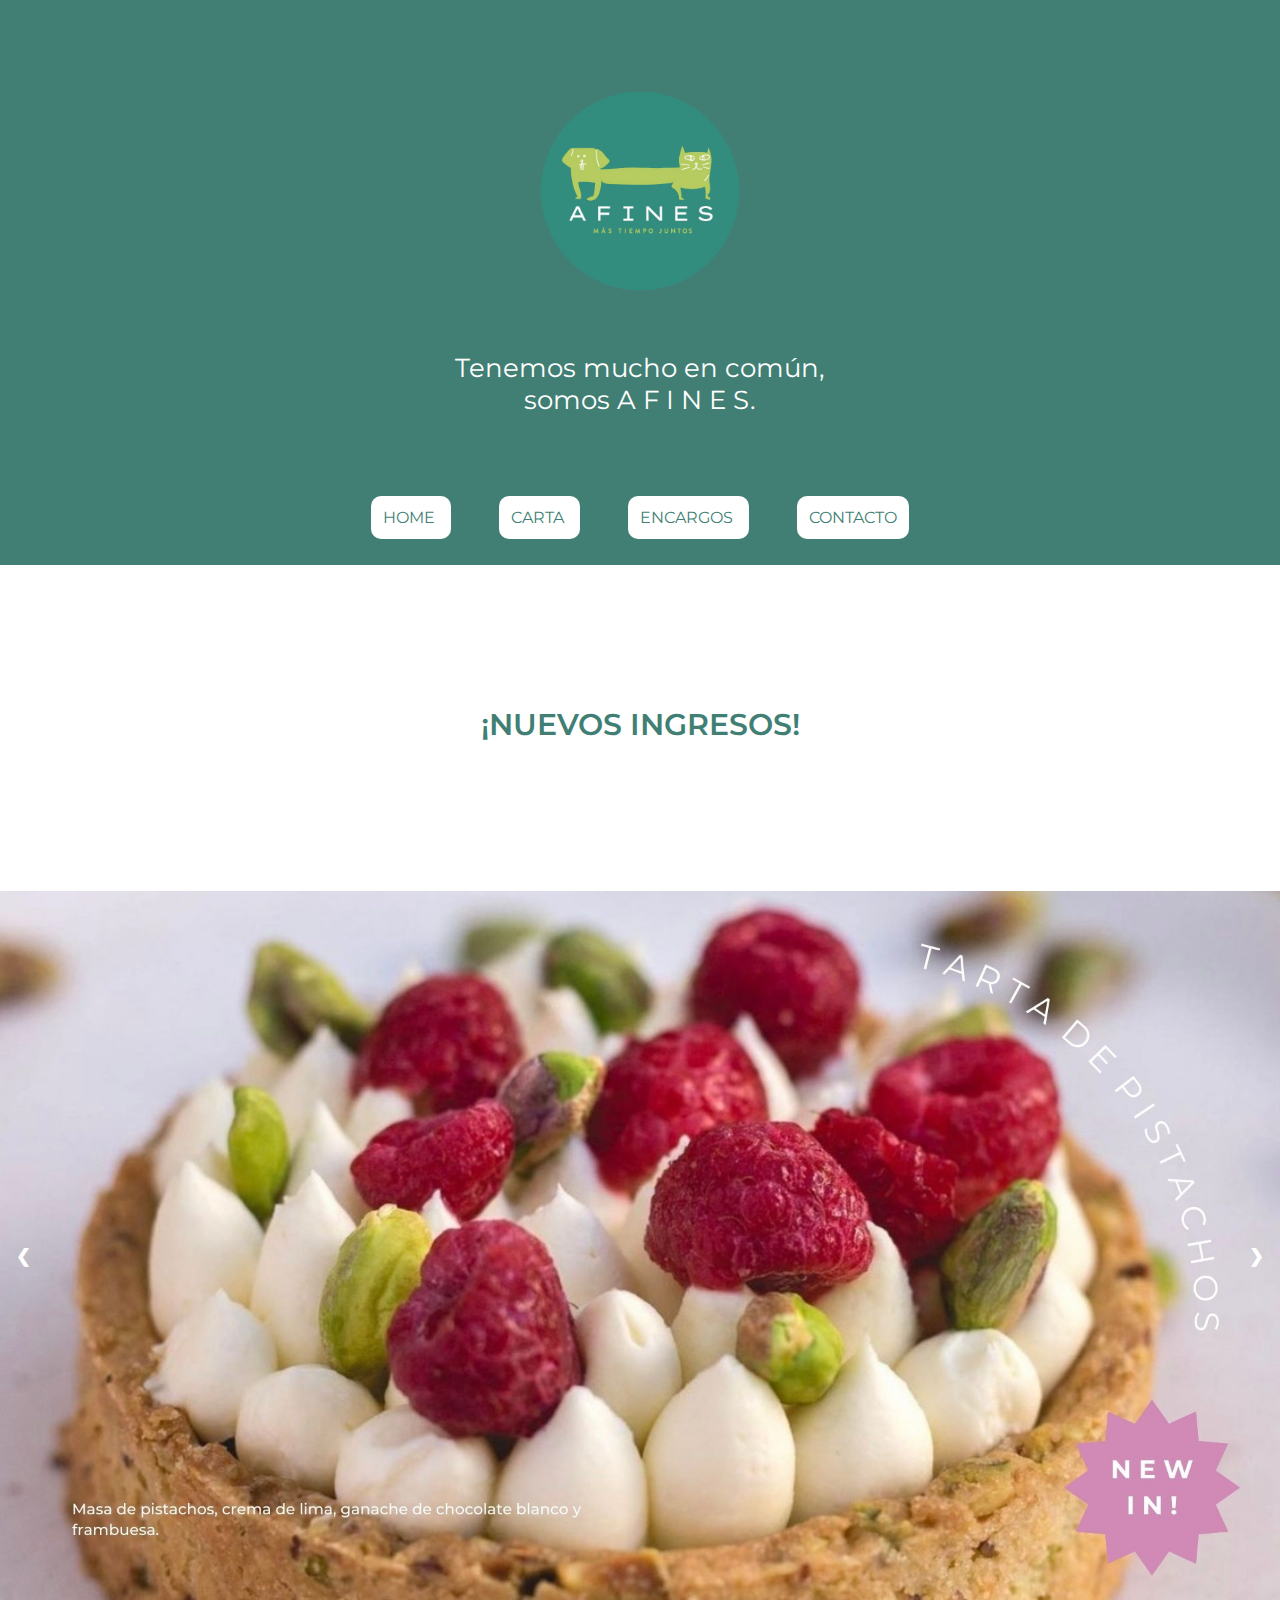
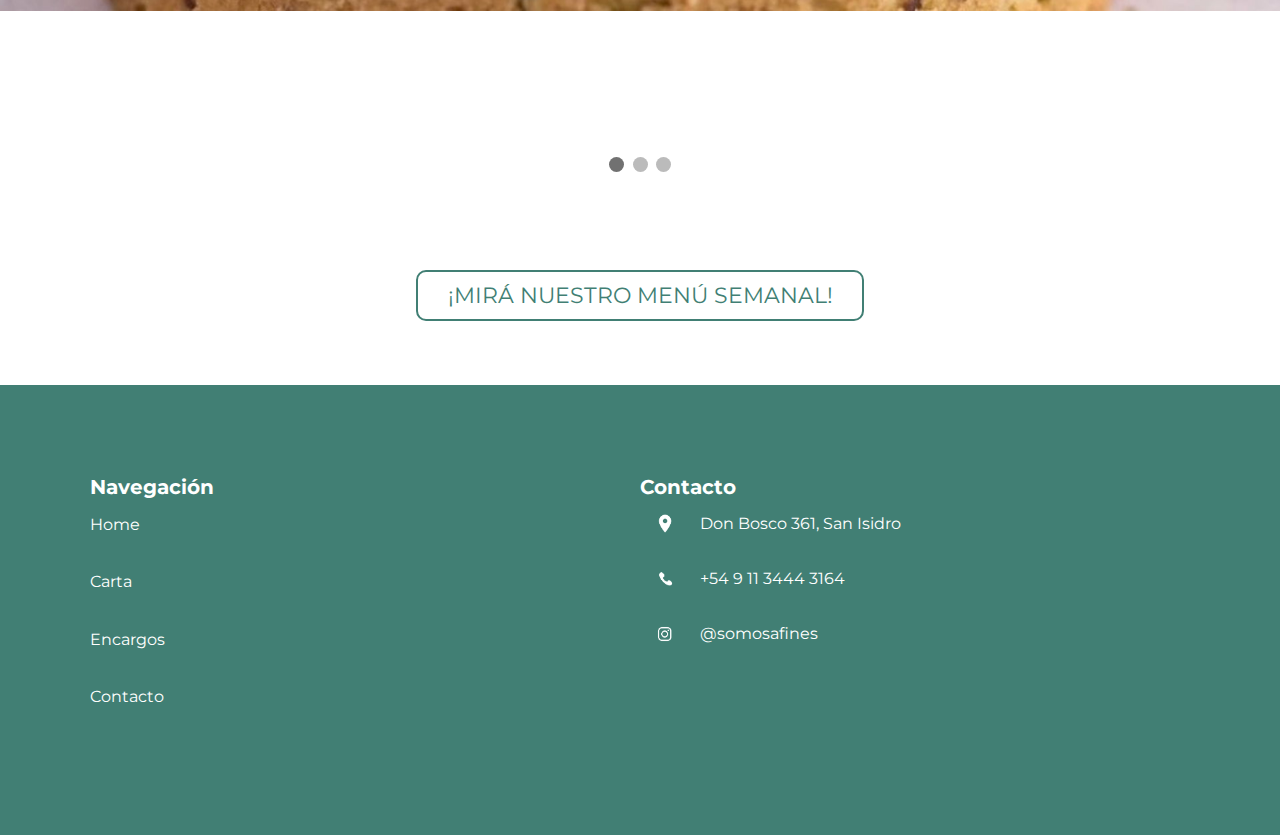
<file: index.html>
<!doctype html>
<html>


<head>
	<meta charset="utf-8">
	<title>AFINES HOME</title>
	<link rel="stylesheet" href="AFINES ESTILOS.css">
	<link rel="preconnect" href="https://fonts.gstatic.com">
	<link href="https://fonts.googleapis.com/css2?family=Montserrat&display=swap" rel="stylesheet">
</head>



<body>
	
	<header>
		<nav>
			<div class="fotologo"> 
				<p href="index.html"> <img src=".\Images\Afines Logotipo.png" alt="Afines Logotipo" style="width:300px; height:300px margin-bottom:10px">
				</p>
				<div id="mySidebar" class="sidebar">
  <a href="javascript:void(0)" class="closebtn" onclick="closeNav()">×</a>
  <a href="index.html">HOME</a>
  <a href="AFINES MENU 2.html">CARTA</a>
  <a href="AFINES ENCARGOS.html">ENCARGOS</a>
  <a href="AFINES CONTACTO.html">CONTACTO</a>
</div>
				<h0> Tenemos mucho en común,</h0>
				<div>	<h0> somos A F I N E S.</h0></div>
<div id="main">
  <button class="openbtn" onclick="openNav()">☰ </button>  
  <h2>Collapsed Sidebar</h2>
</div>


			
   			<div class="MenuSuperior">
				<a href="index.html"> HOME </a>
      			<a href="AFINES MENU 2.html"> CARTA </a>
 				<a href="AFINES ENCARGOS.html"> ENCARGOS </a>
      			<a href="AFINES CONTACTO.html"> CONTACTO </a>
				<div id="mySidebar" class="sidebar">
			</div>
    		</div>
		</nav>
	</header>

	<section>

		<h1> ¡NUEVOS INGRESOS! </h1>

		
	<div class="slideshow-container">

		<div class="mySlides fade">
  			
				<img src=".\Images\1.jpg" style="width:100%">
		</div>

		<div class="mySlides fade">
  			
  				<img src=".\Images\2.jpg" alt="Banana Toast" style="width:100%">
		</div>

		<div class="mySlides fade">
  		
 	 			<img src=".\Images\3.jpg" alt="Croque Madame" style="width:100%">
		</div>

		<a class="prev" onclick="plusSlides(-1)">❮</a>
		<a class="next" onclick="plusSlides(1)">❯</a>

		</div>
		<br>

		<div style="text-align:center">
  			<span class="dot" onclick="currentSlide(1)"></span> 
  			<span class="dot" onclick="currentSlide(2)"></span> 
  			<span class="dot" onclick="currentSlide(3)"></span> 
		</div>
	
		<div class="caja-menusemanal">
		<a href="AFINES MENU 2.html">¡MIRÁ NUESTRO MENÚ SEMANAL!</a>
			</div>
	</div>
		
	</section> 
	

<footer>
  <div class="footer-column">
    <h7>Navegación</h7>
    <ul>
      <li><a href="index.html">Home</a></li>
      <li><a href="AFINES MENU 2.html">Carta</a></li>
      <li><a href="AFINES ENCARGOS.html">Encargos</a></li>
      <li><a href="AFINES CONTACTO.html">Contacto</a></li>
    </ul>
  </div>
  <div class="footer-column">
    <h7>Contacto</h7>
    <div class="contact-info">
      <div class="contact-item">
        <img src=".\Images\Location Logotipo Transparente.png" alt="Ubicación">
        <p>Don Bosco 361, San Isidro</p>
      </div>
      <div class="contact-item">
        <img src=".\Images\Telefono Logotipo Transparente.png" alt="Teléfono">
        <p>+54 9 11 3444 3164</p>
      </div>
      <div class="contact-item">
		  <a href="https://www.instagram.com/somosafines">
        <img src=".\Images\Instagram Logotipo Transparente.png" alt="Instagram">
		  </a>
		  <a href="https://www.instagram.com/somosafines">
        <p>@somosafines</p>
		  </a>
      </div>
    </div>
  </div>

</footer>

	<script>
		
		let slideIndex = 1;
		showSlides(slideIndex);

		function plusSlides(n) {
  		showSlides(slideIndex += n);
		}

		function currentSlide(n) {
  		showSlides(slideIndex = n);
		}

		function showSlides(n) {
	  let i;
	  let slides = document.getElementsByClassName("mySlides");
	  let dots = document.getElementsByClassName("dot");
	  if (n > slides.length) {slideIndex = 1}    
	  if (n < 1) {slideIndex = slides.length}
	  for (i = 0; i < slides.length; i++) {
		slides[i].style.display = "none";  
	  }
	  for (i = 0; i < dots.length; i++) {
		dots[i].className = dots[i].className.replace(" active", "");
	  }
	  slides[slideIndex-1].style.display = "block";  
	  dots[slideIndex-1].className += " active";
		}
	

function openNav() {
  document.getElementById("mySidebar").style.width = "250px";
  document.getElementById("main").style.marginLeft = "250px";
}

function closeNav() {
  document.getElementById("mySidebar").style.width = "0";
  document.getElementById("main").style.marginLeft= "0";
}
		
	</script>
	

</body>
</html>
</file>
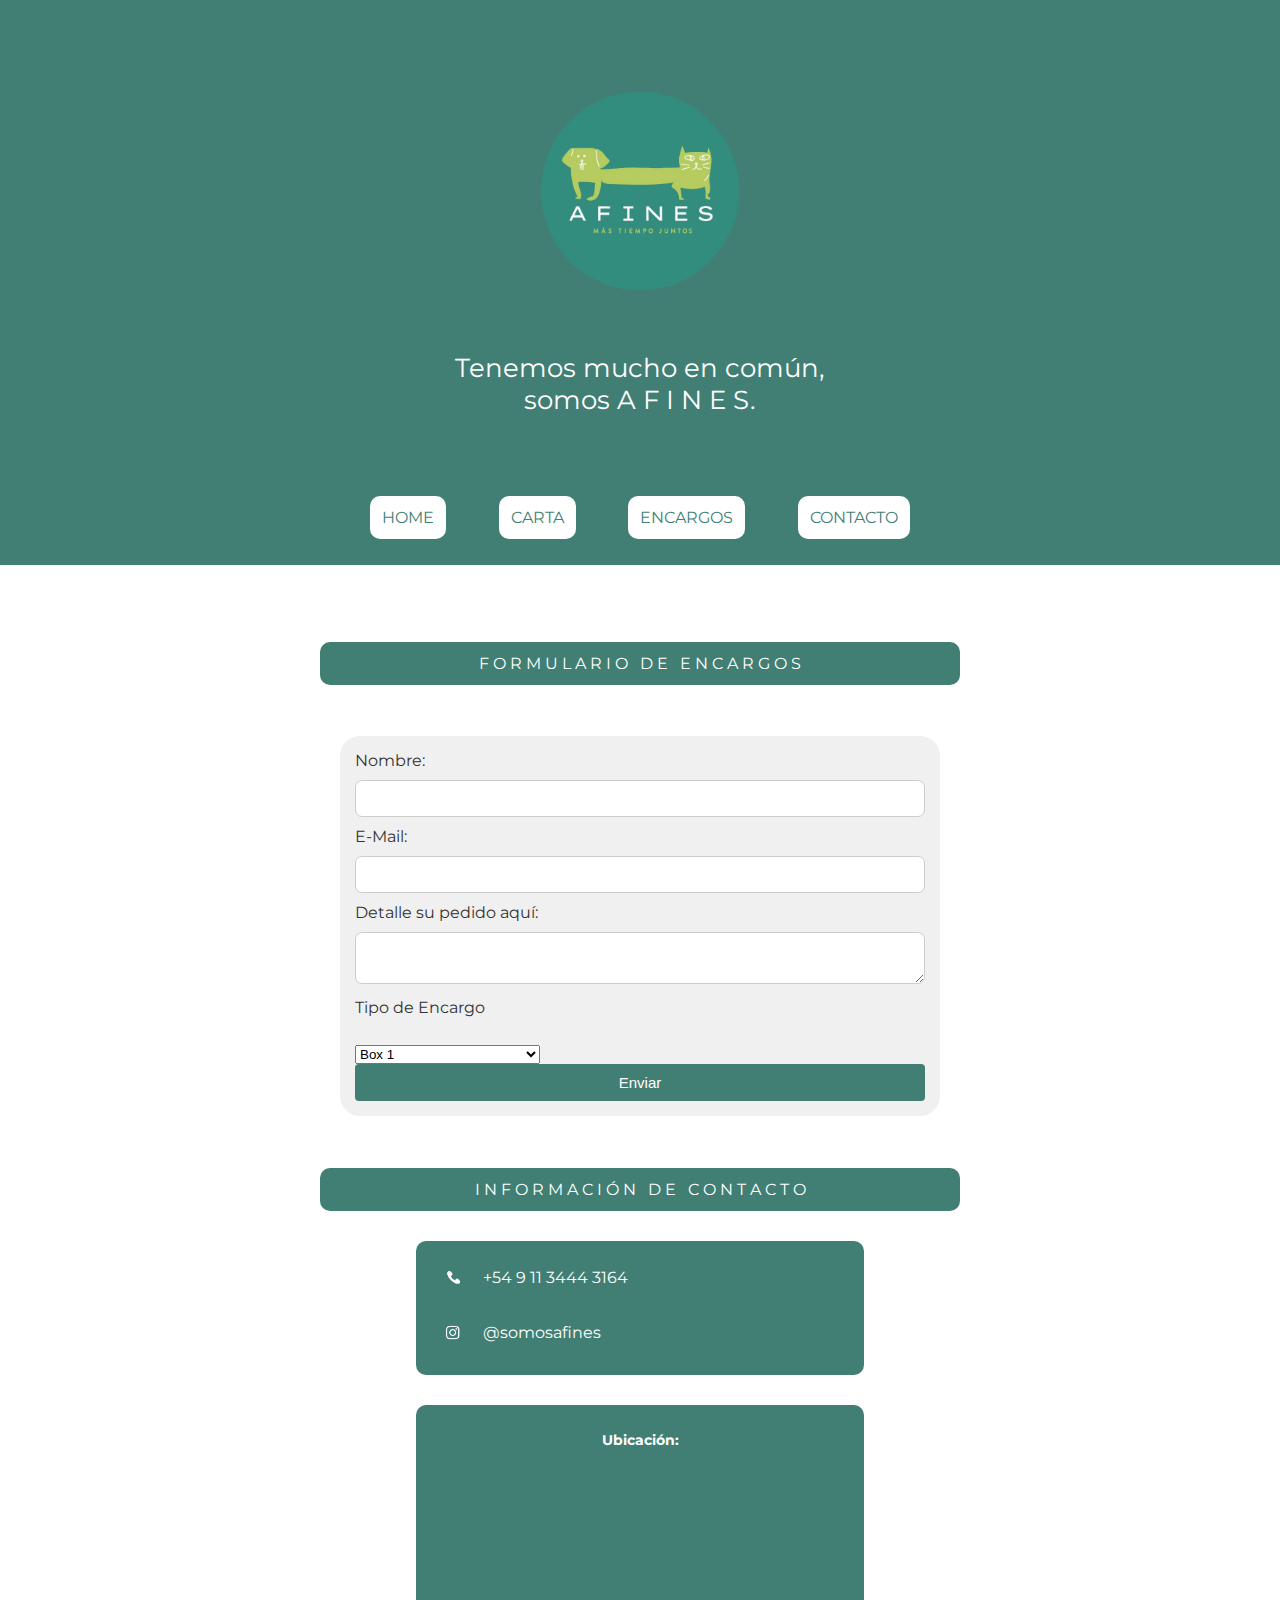
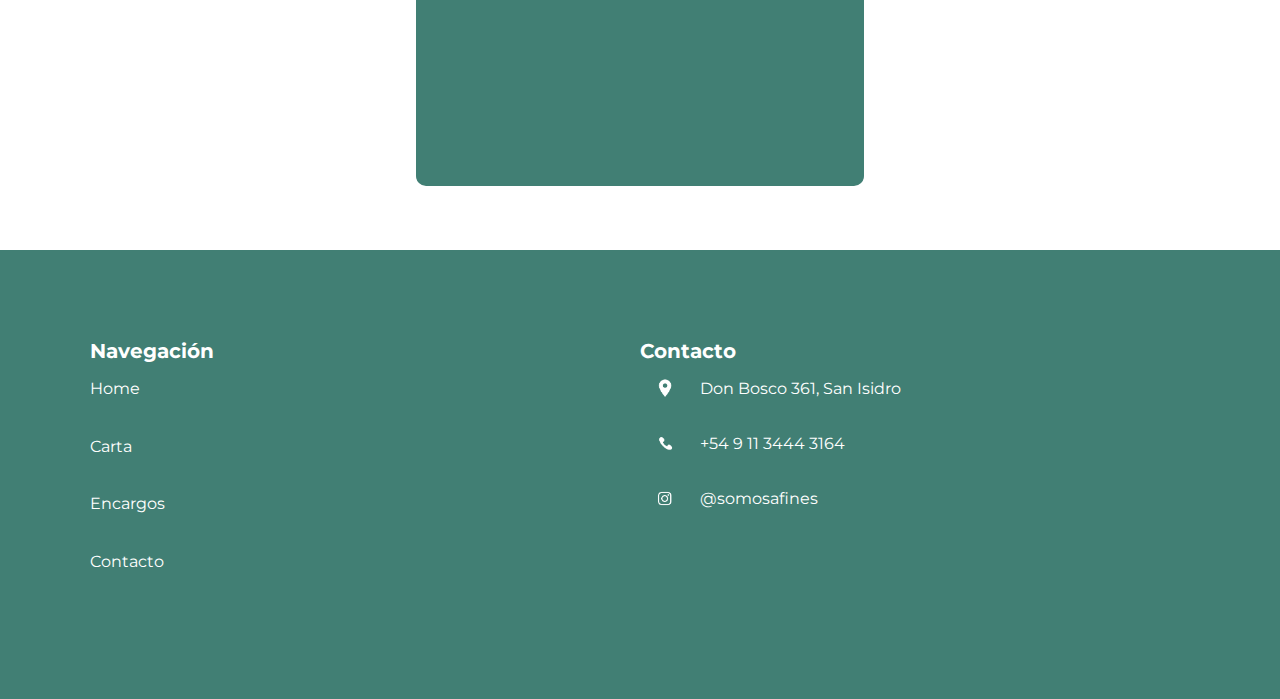
<file: AFINES CONTACTO.html>
<!doctype html>
<html>


<head>
	<meta charset="utf-8">
	<title>AFINES HOME</title>
	<link rel="stylesheet" href="AFINES ESTILOS.css">
	<link rel="preconnect" href="https://fonts.gstatic.com">
	<link href="https://fonts.googleapis.com/css2?family=Montserrat&display=swap" rel="stylesheet"
</head>

	<header>
		<nav>
			<div class="fotologo">
				<p href="index.html"> <img src=".\Images\Afines Logotipo.png" alt="Afines Logotipo" style="width:300px; height:300px margin-bottom:10px">
				</p>
				<div id="mySidebar" class="sidebar">
  <a href="javascript:void(0)" class="closebtn" onclick="closeNav()">×</a>
  <a href="index.html">HOME</a>
  <a href="AFINES MENU 2.html">CARTA</a>
  <a href="AFINES ENCARGOS.html">ENCARGOS</a>
  <a href="AFINES CONTACTO.html">CONTACTO</a>
</div>
				<h0> Tenemos mucho en común,</h0>
				<div>	<h0> somos A F I N E S.</h0></div>
<div id="main">
  <button class="openbtn" onclick="openNav()">☰ </button>
  <h2>Collapsed Sidebar</h2>
</div>
	      
			
   			<div class="MenuSuperior">
 			 <a href="index.html">HOME</a>
 			 <a href="AFINES MENU 2.html">CARTA</a>
  			 <a href="AFINES ENCARGOS.html">ENCARGOS</a>
 			 <a href="AFINES CONTACTO.html">CONTACTO</a>
				<div id="mySidebar" class="sidebar">
			</div>
    		</div>
		</nav>
	</header>

<body>

<div class="Contactoformato">
		<h8> F O R M U L A R I O &nbsp D E &nbsp E N C A R G O S </h8>
</div>
    <div class="container-contacto">
		<div class="columna-izquierda">

        <form action="./AFINES GRACIAS.html">
            <label for="name">Nombre:</label>
            <input type="text" id="name" name="name" required>

            <label for="email">E-Mail:</label>
            <input type="email" id="email" name="email" required>

            <label for="message">Detalle su pedido aquí:</label>
            <textarea id="message" name="message" required></textarea>

			<label>Tipo de Encargo</label><br>
			<select><br>
			<option>
				Box 1
			</option>
			<option>
				Box 2
			</option>
			<option>
				Box 3
			</option>
			<option>
				Box 4
			</option>
			<option>
				Box 5
			</option>
			<option>
				Box 6
			</option>
			<option>
				Torta Key Lime Pie
			</option>
			<option>
				Torta Mousse de Chocolate
			</option>
			</select>
			<input type="submit" value="Enviar">
        </form>
			</div>
    </div>
</div>


<div class="Contactoformato">
		<h8> I N F O R M A C I Ó N &nbsp D E &nbsp C O N T A C T O </h8>
</div>
  <div class="caja">
      <div class="contact-item">
        <img src=".\Images\Telefono Logotipo Transparente.png" alt="Teléfono">
        <p>+54 9 11 3444 3164</p>
      </div>
     <div class="contact-item">
		  <a href="https://www.instagram.com/somosafines">
        <img src=".\Images\Instagram Logotipo Transparente.png" alt="Instagram">
		  </a>
		  <a href="https://www.instagram.com/somosafines">
        <p>@somosafines</p>
		  </a>
      </div>
	  </div>
	<div>

      <div class="caja">
        <h3>Ubicación:</h3>
        <iframe src="https://www.google.com/maps/embed?pb=!1m18!1m12!1m3!1d3284.220113344183!2d-58.53295078519104!3d-34.4840461804962!2m3!1f0!2f0!3f0!3m2!1i1024!2i768!4f13.1!3m3!1m2!1s0x95a32d304b5be1ab%3A0xcceff5b08a740ab!2sDon%20Bosco%20361%2C%20B1642%20San%20Isidro%2C%20Provincia%20de%20Buenos%20Aires%2C%20Argentina!5e0!3m2!1sen!2sus!4v1628080795467!5m2!1sen!2sus" width="400" height="300" style="border:0;" allowfullscreen="" loading="lazy"></iframe>
      </div>
    </div>

    </div>

</body>
	


<footer>
  <div class="footer-column">
    <h7>Navegación</h7>
    <ul>
      <li><a href="index.html">Home</a></li>
      <li><a href="AFINES MENU 2.html">Carta</a></li>
      <li><a href="AFINES ENCARGOS.html">Encargos</a></li>
      <li><a href="AFINES CONTACTO.html">Contacto</a></li>
    </ul>
  </div>
  <div class="footer-column">
    <h7>Contacto</h7>
    <div class="contact-info">
      <div class="contact-item">
        <img src=".\Images\Location Logotipo Transparente.png" alt="Ubicación">
        <p>Don Bosco 361, San Isidro</p>
      </div>
      <div class="contact-item">
        <img src=".\Images\Telefono Logotipo Transparente.png" alt="Teléfono">
        <p>+54 9 11 3444 3164</p>
      </div>
      <div class="contact-item">
		  <a href="https://www.instagram.com/somosafines">
        <img src=".\Images\Instagram Logotipo Transparente.png" alt="Instagram">
		  </a>
		  <a href="https://www.instagram.com/somosafines">
        <p>@somosafines</p>
		  </a>
      </div>
    </div>
  </div>

</footer>

	
	
	<script>
		
		let slideIndex = 1;
		showSlides(slideIndex);

		function plusSlides(n) {
  		showSlides(slideIndex += n);
		}

		function currentSlide(n) {
  		showSlides(slideIndex = n);
		}

		function showSlides(n) {
	  let i;
	  let slides = document.getElementsByClassName("mySlides");
	  let dots = document.getElementsByClassName("dot");
	  if (n > slides.length) {slideIndex = 1}    
	  if (n < 1) {slideIndex = slides.length}
	  for (i = 0; i < slides.length; i++) {
		slides[i].style.display = "none";  
	  }
	  for (i = 0; i < dots.length; i++) {
		dots[i].className = dots[i].className.replace(" active", "");
	  }
	  slides[slideIndex-1].style.display = "block";  
	  dots[slideIndex-1].className += " active";
		}
	

function openNav() {
  document.getElementById("mySidebar").style.width = "250px";
  document.getElementById("main").style.marginLeft = "250px";
}

function closeNav() {
  document.getElementById("mySidebar").style.width = "0";
  document.getElementById("main").style.marginLeft= "0";
}
		
	</script>
	
	
		
</body>
</html>

</html>
</file>
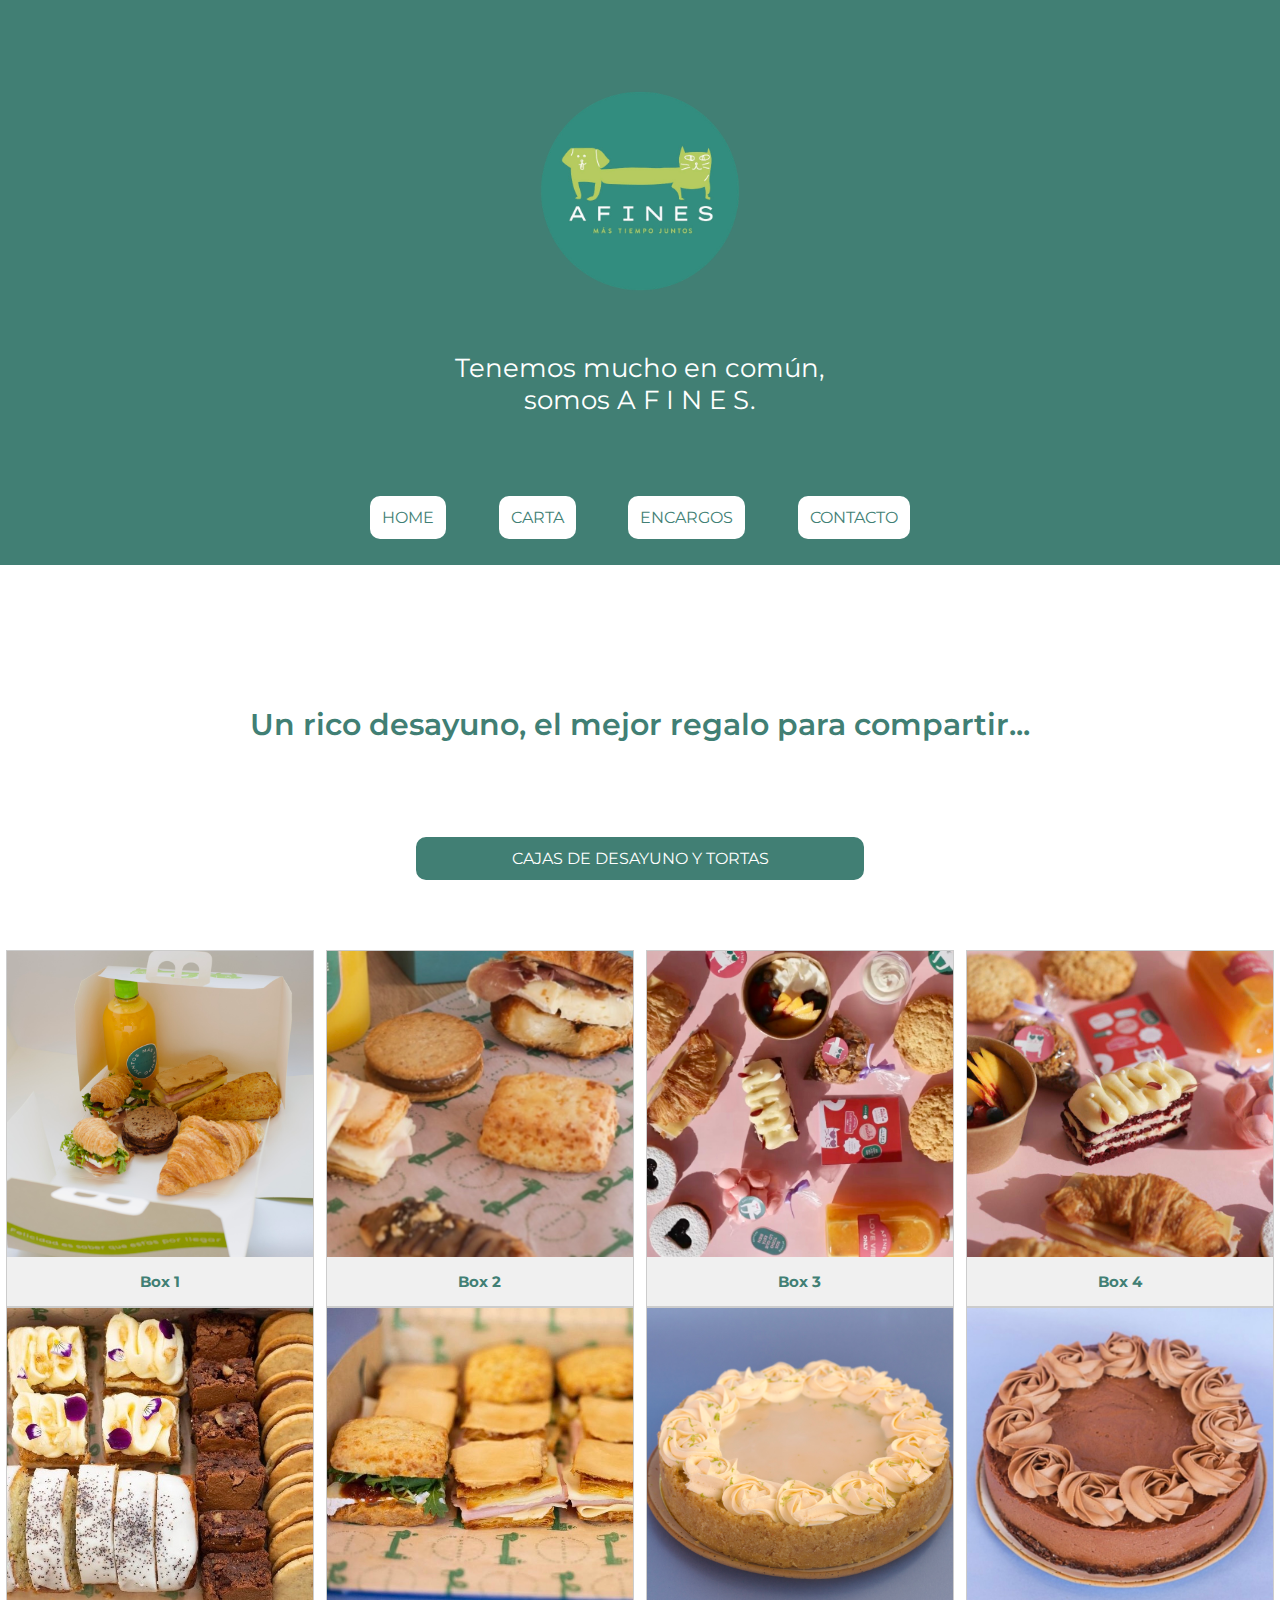
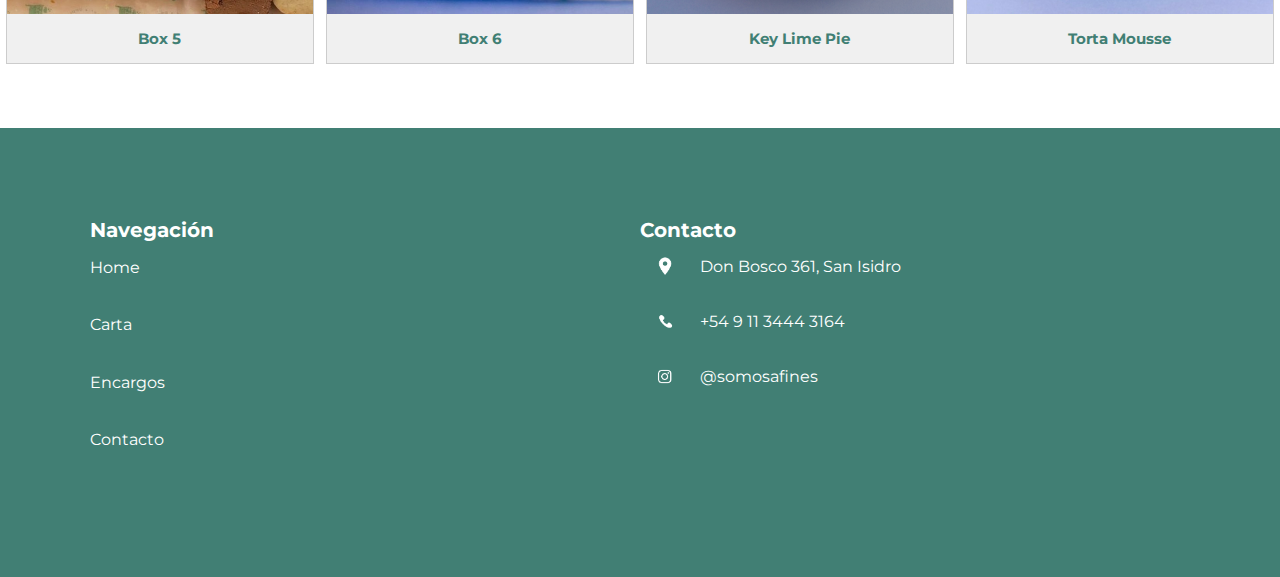
<file: AFINES ENCARGOS.html>
<!doctype html>
<html>


<head>
	<meta charset="utf-8">
	<title>AFINES HOME</title>
	<link rel="stylesheet" href="AFINES ESTILOS.css">
    <link rel="preconnect" href="https://fonts.gstatic.com">
	<link href="https://fonts.googleapis.com/css2?family=Montserrat&display=swap" rel="stylesheet"
</head>

	<header>
		<nav>
			<div class="fotologo">
				<p href="index.html"> <img src=".\Images\Afines Logotipo.png" alt="Afines Logotipo" style="width:300px; height:300px margin-bottom:10px">
				</p>
				<div id="mySidebar" class="sidebar">
  <a href="javascript:void(0)" class="closebtn" onclick="closeNav()">×</a>
  <a href="index.html">HOME</a>
  <a href="AFINES MENU 2.html">CARTA</a>
  <a href="AFINES ENCARGOS.html">ENCARGOS</a>
  <a href="AFINES CONTACTO.html">CONTACTO</a>
</div>
				<h0> Tenemos mucho en común,</h0>
				<div>	<h0> somos A F I N E S.</h0></div>
<div id="main">
  <button class="openbtn" onclick="openNav()">☰ </button>
  <h2>Collapsed Sidebar</h2>
				</div>

			
   			<div class="MenuSuperior">
				  <a href="index.html">HOME</a>
 				 <a href="AFINES MENU 2.html">CARTA</a>
  				<a href="AFINES ENCARGOS.html">ENCARGOS</a>
  				<a href="AFINES CONTACTO.html">CONTACTO</a>
				<div id="mySidebars" class="sidebar">
			</div>
    		</div>
		</nav>
	</header>

	
	

<body>	
	
	<h1> Un rico desayuno, el mejor regalo para compartir...</h1>
<style>

</style>

<body>

<div class="caja">
		<p>CAJAS DE DESAYUNO Y TORTAS</p>
	</div>


<h4>Resize the browser window to see the effect.</h4>

<div class="responsive">
  <div class="gallery">
    <a target="_blank" href="Box 1.jpg">
		<a href="AFINES CONTACTO.html"> <img src=".\Images\Box 1.jpg" alt="Caja 1" width="400" height="400"></a>
		</a>
    <div class="desc">Box 1</div>
  </div>
</div>

<div class="responsive">
  <div class="gallery">
    <a target="_blank" href="Box 2.jpg">
     <a href="AFINES CONTACTO.html">  <img src=".\Images\Box 2.jpg" alt="Caja2" width="400" height="400">
    </a></a>
    <div class="desc">Box 2</div>
  </div>
</div>

<div class="responsive">
  <div class="gallery">
    <a target="_blank" href="Torta Lima.jpg">
     <a href="AFINES CONTACTO.html">  <img src=".\Images\Box 3.jpg" alt="Caja 3" width="400" height="400">
    </a></a>
    <div class="desc">Box 3</div>
  </div>
</div>

	<div class="responsive">
  <div class="gallery">
    <a target="_blank" href="Torta Lima.jpg">
     <a href="AFINES CONTACTO.html">  <img src=".\Images\Box 4.jpg" alt="Caja 3" width="400" height="400">
    </a></a>
    <div class="desc">Box 4</div>
  </div>
</div>	

<div class="responsive">
  <div class="gallery">
    <a target="_blank" href="Torta Lima.jpg">
      <a href="AFINES CONTACTO.html"> <img src=".\Images\Box 5.jpg" alt="Cheese Cake" width="400" height="400">
    </a>
		</a>
    <div class="desc">Box 5</div>
  </div>
</div>


<div class="responsive">
  <div class="gallery">
    <a target="_blank" href="Torta Lima.jpg">
     <a href="AFINES CONTACTO.html"> <img src=".\Images\Box 6.jpg" alt="Marquise" width="400" height="400">
    </a> </a>
    <div class="desc">Box 6</div>
  </div>
</div>

<div class="responsive">
  <div class="gallery">
    <a target="_blank" href="Torta Lima.jpg">
     <a href="AFINES CONTACTO.html"><img src=".\Images\Torta Key Lime Pie.jpg" alt="Key Lime Pie" width="400" height="400">
    </a></a>
    <div class="desc">Key Lime Pie</div>
  </div>
</div>

<div class="responsive">
  <div class="gallery">
    <a target="_blank" href="Torta Lima.jpg">
     <a href="AFINES CONTACTO.html"> <img src=".\Images\Torta Mousse de Chocolate.jpg" alt="Torta Oreo" width="400" height="400">
    </a></a>
    <div class="desc">Torta Mousse</div>
  </div>
</div>

<div class="clearfix"></div>
	


<footer>
  <div class="footer-column">
    <h7>Navegación</h7>
    <ul>
      <li><a href="index.html">Home</a></li>
      <li><a href="AFINES MENU 2.html">Carta</a></li>
      <li><a href="AFINES ENCARGOS.html">Encargos</a></li>
      <li><a href="AFINES CONTACTO.html">Contacto</a></li>
    </ul>
  </div>
  <div class="footer-column">
    <h7>Contacto</h7>
    <div class="contact-info">
      <div class="contact-item">
        <img src=".\Images\Location Logotipo Transparente.png" alt="Ubicación">
        <p>Don Bosco 361, San Isidro</p>
      </div>
      <div class="contact-item">
        <img src=".\Images\Telefono Logotipo Transparente.png" alt="Teléfono">
        <p>+54 9 11 3444 3164</p>
      </div>
      <div class="contact-item">
		  <a href="https://www.instagram.com/somosafines">
        <img src=".\Images\Instagram Logotipo Transparente.png" alt="Instagram">
		  </a>
		  <a href="https://www.instagram.com/somosafines">
        <p>@somosafines</p>
		  </a>
      </div>
    </div>
  </div>

</footer>

	<script>
		
		let slideIndex = 1;
		showSlides(slideIndex);

		function plusSlides(n) {
  		showSlides(slideIndex += n);
		}

		function currentSlide(n) {
  		showSlides(slideIndex = n);
		}

		function showSlides(n) {
	  let i;
	  let slides = document.getElementsByClassName("mySlides");
	  let dots = document.getElementsByClassName("dot");
	  if (n > slides.length) {slideIndex = 1}    
	  if (n < 1) {slideIndex = slides.length}
	  for (i = 0; i < slides.length; i++) {
		slides[i].style.display = "none";  
	  }
	  for (i = 0; i < dots.length; i++) {
		dots[i].className = dots[i].className.replace(" active", "");
	  }
	  slides[slideIndex-1].style.display = "block";  
	  dots[slideIndex-1].className += " active";
		}
	

function openNav() {
  document.getElementById("mySidebar").style.width = "250px";
  document.getElementById("main").style.marginLeft = "250px";
}

function closeNav() {
  document.getElementById("mySidebar").style.width = "0";
  document.getElementById("main").style.marginLeft= "0";
}
		
	</script>
</body>
</html>
</file>
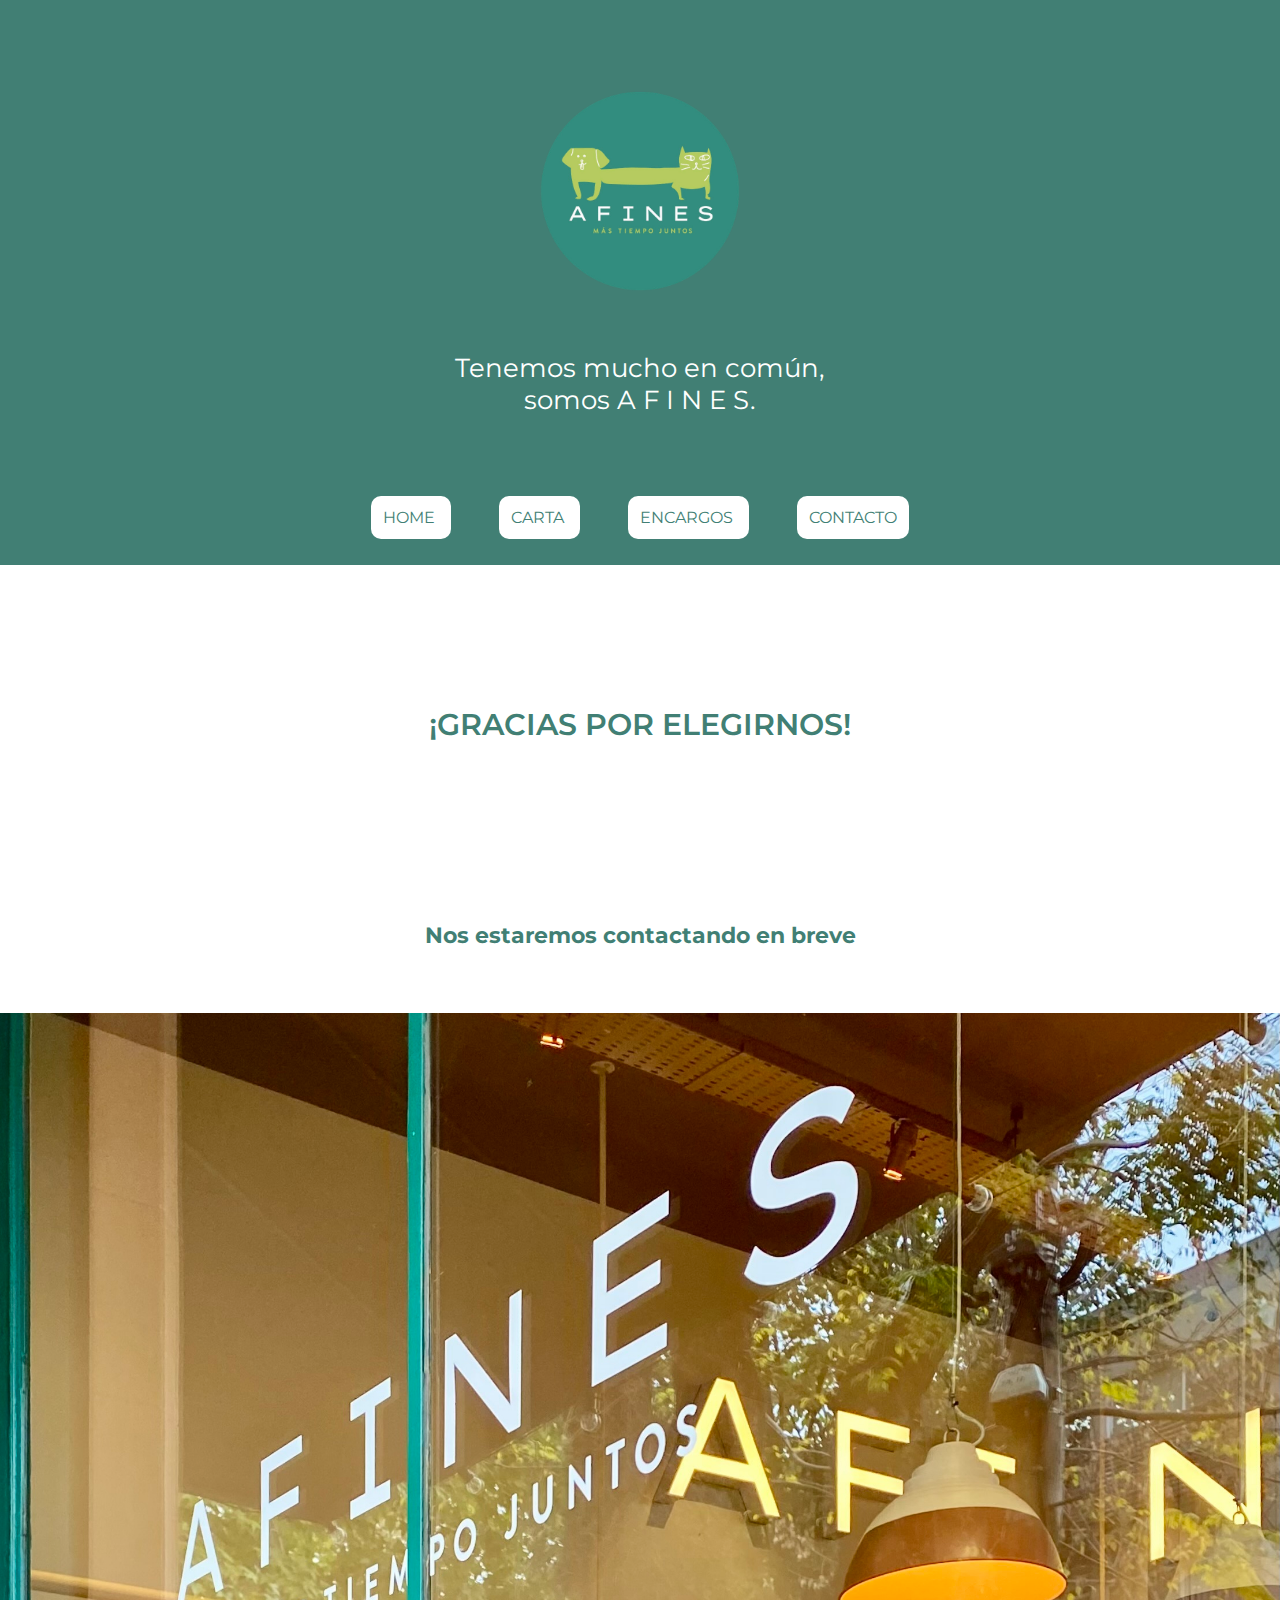
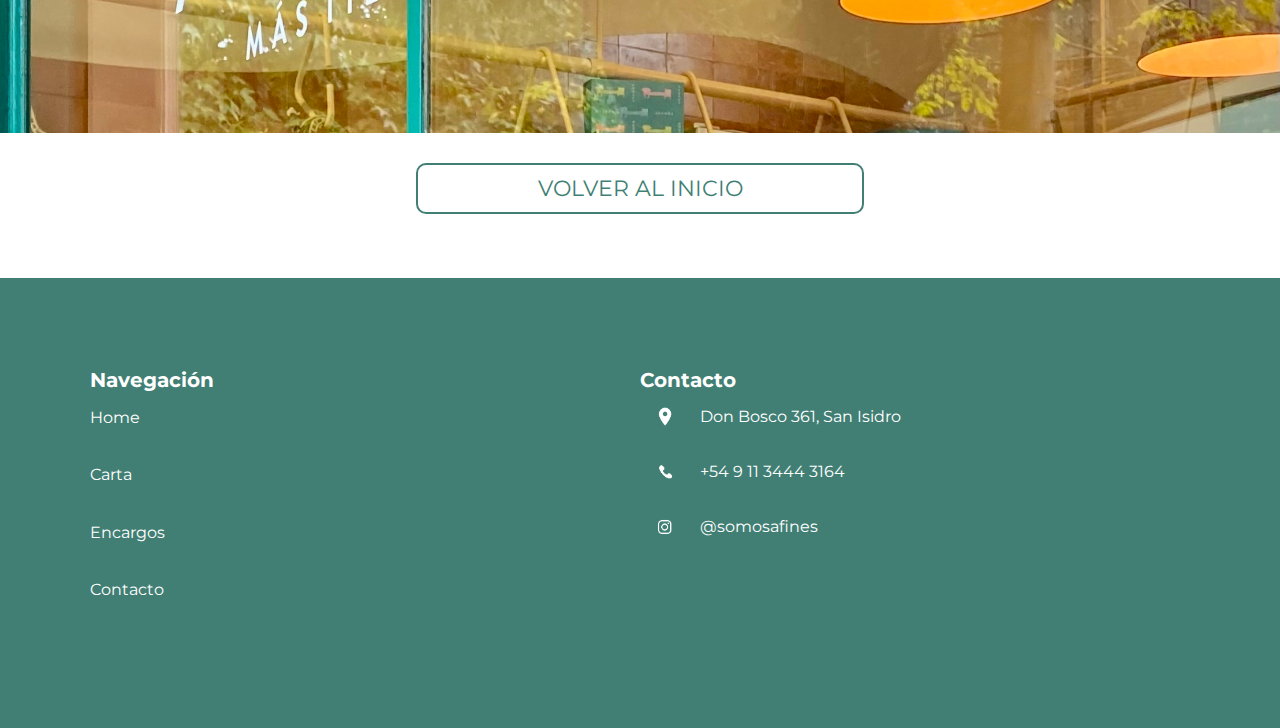
<file: AFINES GRACIAS.html>
<!doctype html>
<html>


<head>
	<meta charset="utf-8">
	<title>Gracias</title>
	<link rel="stylesheet" href="AFINES ESTILOS.css">
    <link rel="preconnect" href="https://fonts.gstatic.com">
	<link href="https://fonts.googleapis.com/css2?family=Montserrat&display=swap" rel="stylesheet"
</head>

	<header>
		<nav>
			<div class="fotologo">
				<p href="index.html"> <img src=".\Images\Afines Logotipo.png" alt="Afines Logotipo" style="width:300px; height:300px margin-bottom:10px">
				</p>
				<div id="mySidebar" class="sidebar">
  <a href="javascript:void(0)" class="closebtn" onclick="closeNav()">×</a>
  <a href="index.html">HOME</a>
  <a href="AFINES MENU 2.html">CARTA</a>
  <a href="AFINES ENCARGOS.html">ENCARGOS</a>
  <a href="AFINES CONTACTO.html">CONTACTO</a>
</div>
				<h0> Tenemos mucho en común,</h0>
				<div>	<h0> somos A F I N E S.</h0></div>
<div id="main">
  <button class="openbtn" onclick="openNav()">☰ </button>
  <h2>Collapsed Sidebar</h2>
</div>

			
   			<div class="MenuSuperior">
				<a href="index.html"> HOME </a>
      			<a href="AFINES MENU 2.html"> CARTA </a>
 				<a href="AFINES ENCARGOS.html"> ENCARGOS </a>
      			<a href="AFINES CONTACTO.html"> CONTACTO </a>
				<div id="mySidebar" class="sidebar">
			</div>
    		</div>
		</nav>
	</header>

<body>
  
	<section>

		<h1> ¡GRACIAS POR ELEGIRNOS! </h1>

				<h6>Nos estaremos contactando en breve</h6>
	    <img src=".\Images\Ventana.jpeg" alt="Ventana">

		<div class="caja-menusemanal">
			<a href="index.html"> VOLVER AL INICIO </a>
		</div>

	</section>
	
 

<footer>
  <div class="footer-column">
    <h7>Navegación</h7>
    <ul>
      <li><a href="index.html">Home</a></li>
      <li><a href="AFINES MENU 2.html">Carta</a></li>
      <li><a href="AFINES ENCARGOS.html">Encargos</a></li>
      <li><a href="AFINES CONTACTO.html">Contacto</a></li>
    </ul>
  </div>
  <div class="footer-column">
    <h7>Contacto</h7>
    <div class="contact-info">
      <div class="contact-item">
        <img src=".\Images\Location Logotipo Transparente.png" alt="Ubicación">
        <p>Don Bosco 361, San Isidro</p>
      </div>
      <div class="contact-item">
        <img src=".\Images\Telefono Logotipo Transparente.png" alt="Teléfono">
        <p>+54 9 11 3444 3164</p>
      </div>
      <div class="contact-item">
		  <a href="https://www.instagram.com/somosafines">
        <img src=".\Images\Instagram Logotipo Transparente.png" alt="Instagram">
		  </a>
		  <a href="https://www.instagram.com/somosafines">
        <p>@somosafines</p>
		  </a>
      </div>
    </div>
  </div>

</footer>
	
	
	<script>
		
		let slideIndex = 1;
		showSlides(slideIndex);

		function plusSlides(n) {
  		showSlides(slideIndex += n);
		}

		function currentSlide(n) {
  		showSlides(slideIndex = n);
		}

		function showSlides(n) {
	  let i;
	  let slides = document.getElementsByClassName("mySlides");
	  let dots = document.getElementsByClassName("dot");
	  if (n > slides.length) {slideIndex = 1}    
	  if (n < 1) {slideIndex = slides.length}
	  for (i = 0; i < slides.length; i++) {
		slides[i].style.display = "none";  
	  }
	  for (i = 0; i < dots.length; i++) {
		dots[i].className = dots[i].className.replace(" active", "");
	  }
	  slides[slideIndex-1].style.display = "block";  
	  dots[slideIndex-1].className += " active";
		}
	

function openNav() {
  document.getElementById("mySidebar").style.width = "250px";
  document.getElementById("main").style.marginLeft = "250px";
}

function closeNav() {
  document.getElementById("mySidebar").style.width = "0";
  document.getElementById("main").style.marginLeft= "0";
}
		
	</script>
	
	
		
</body>
</html>

</html>
</file>
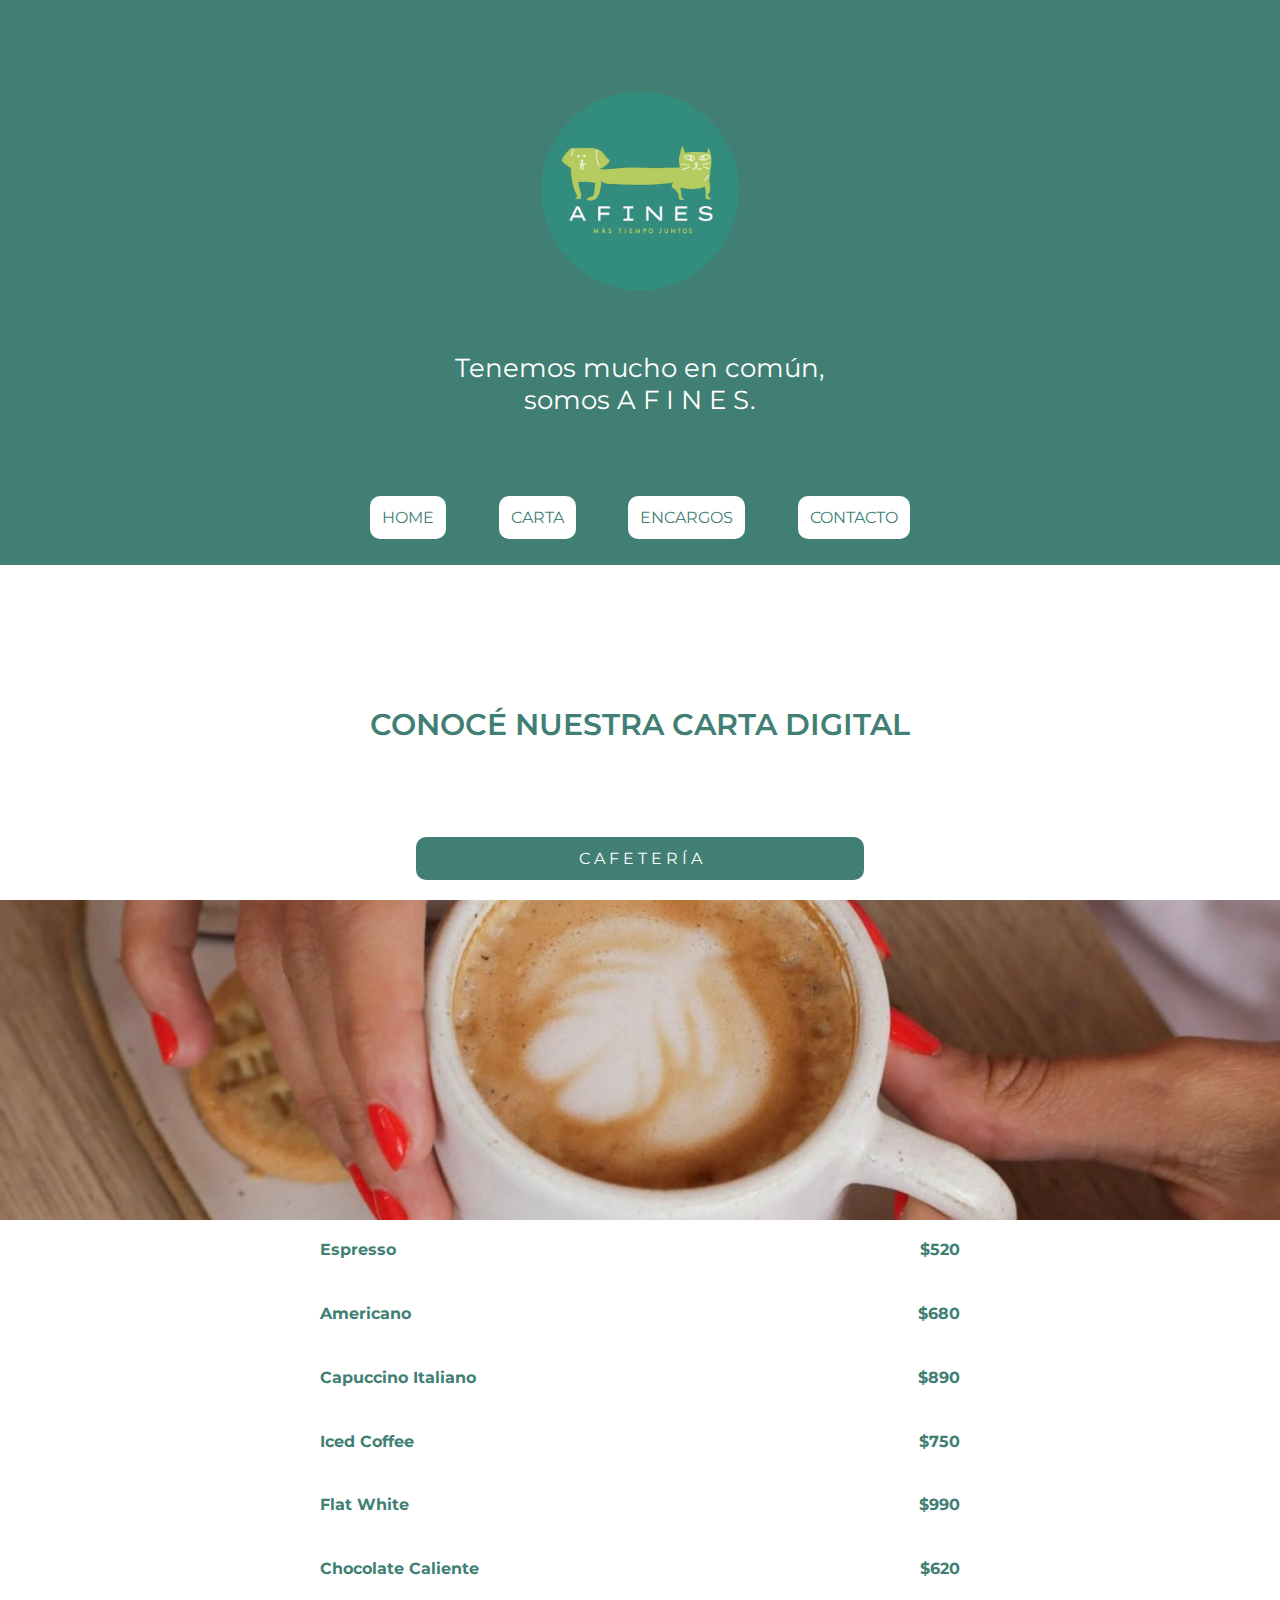
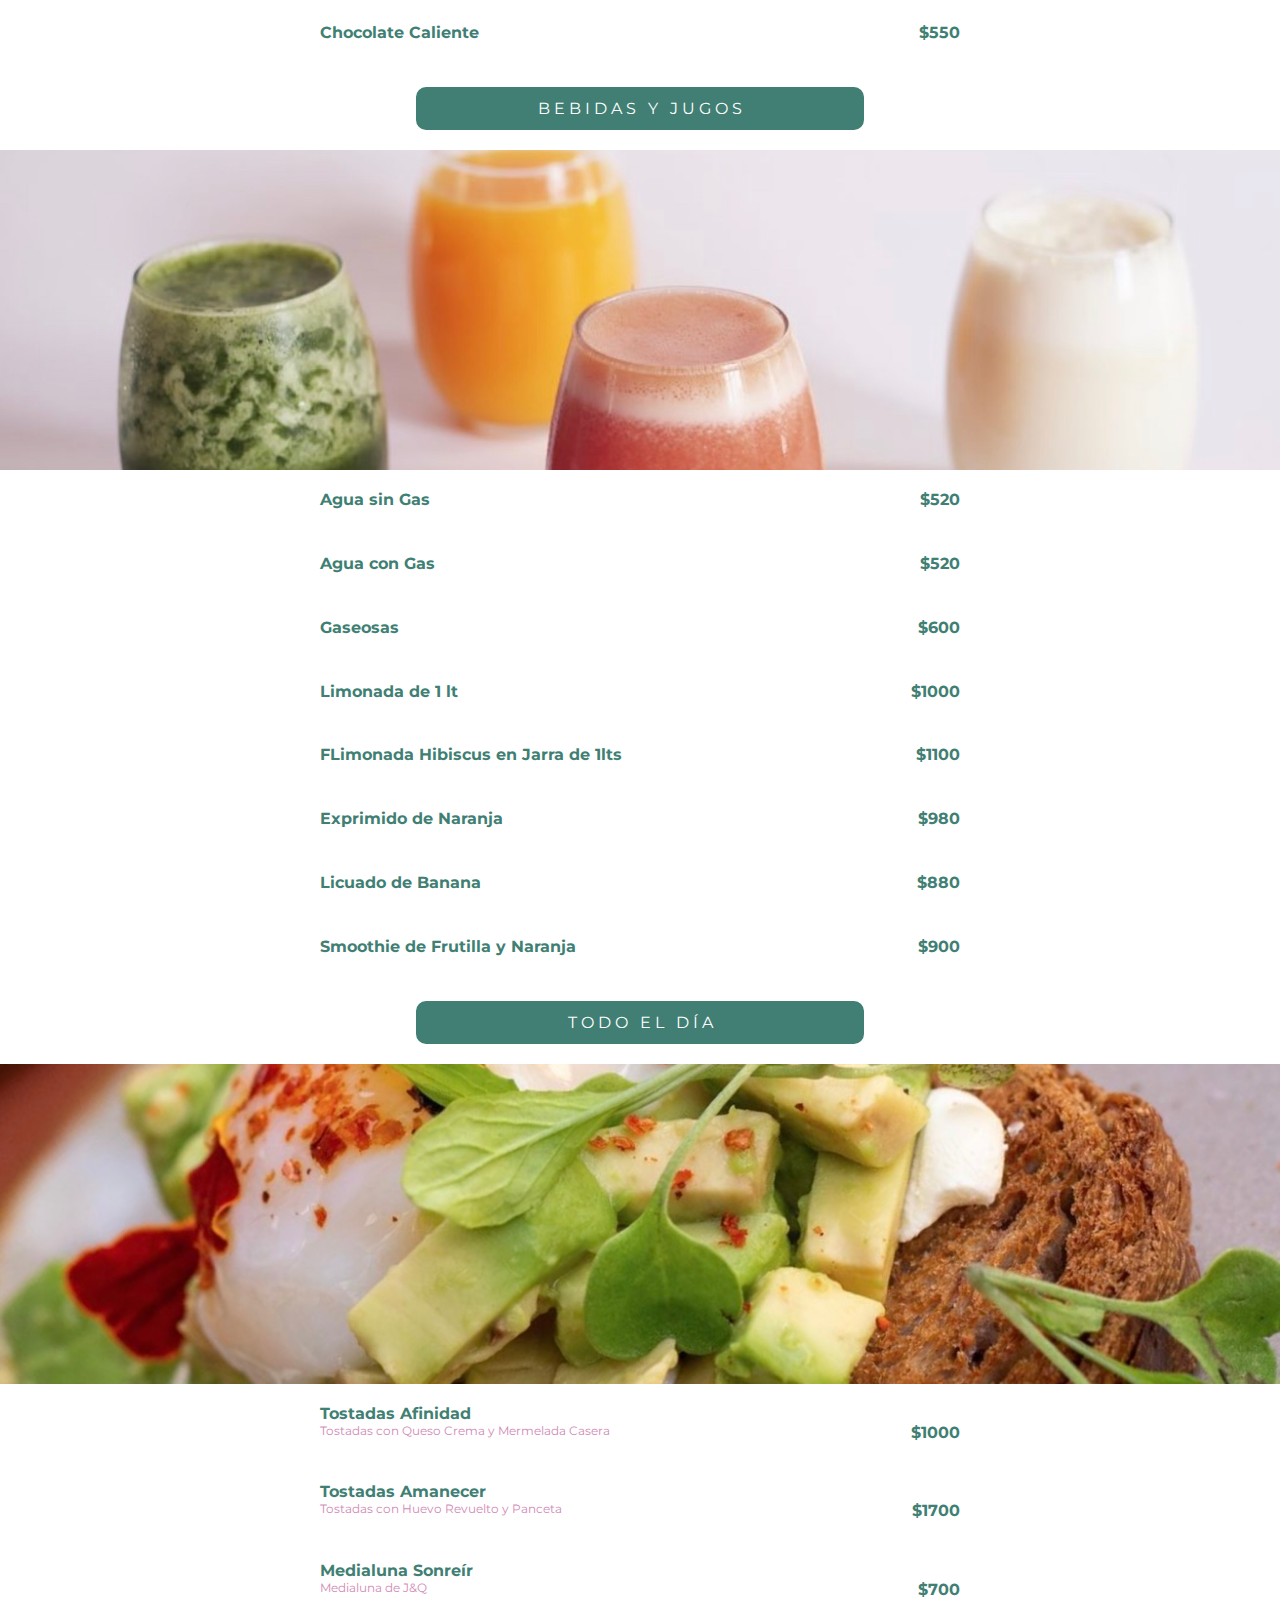
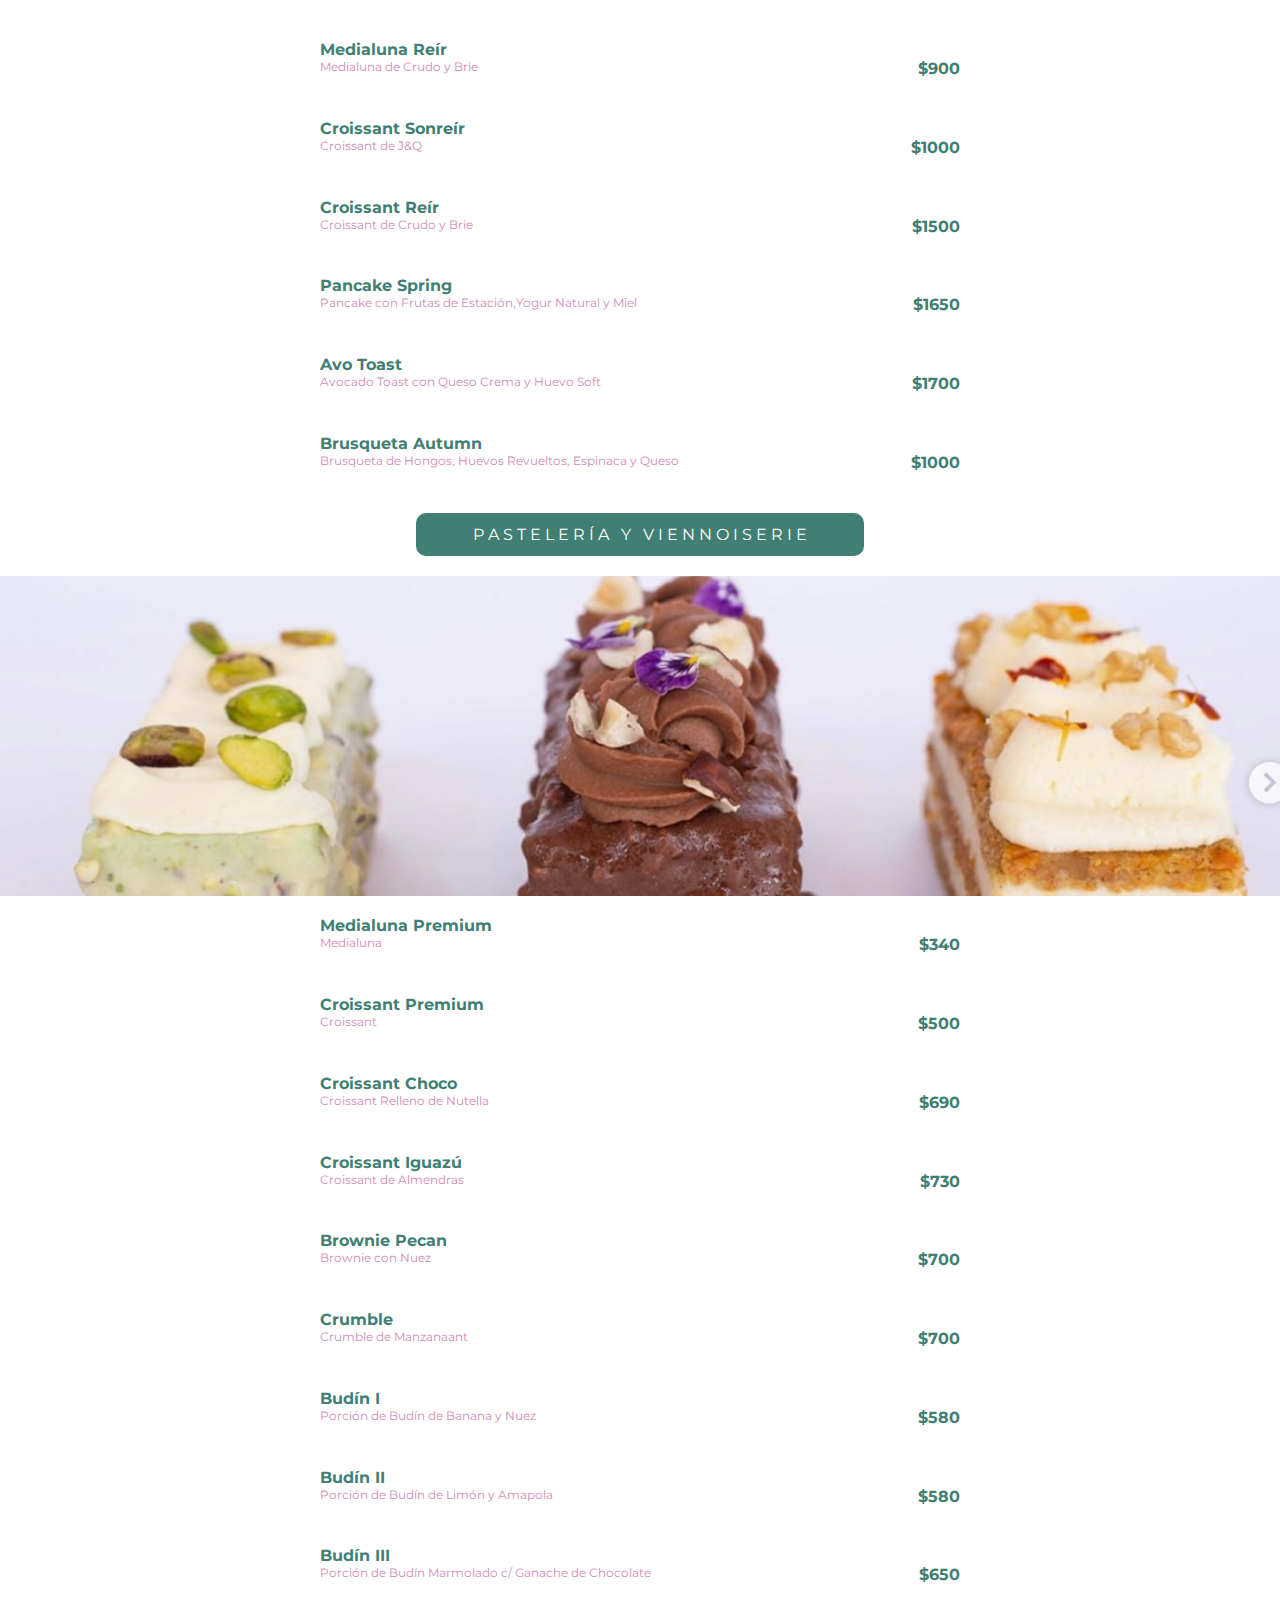
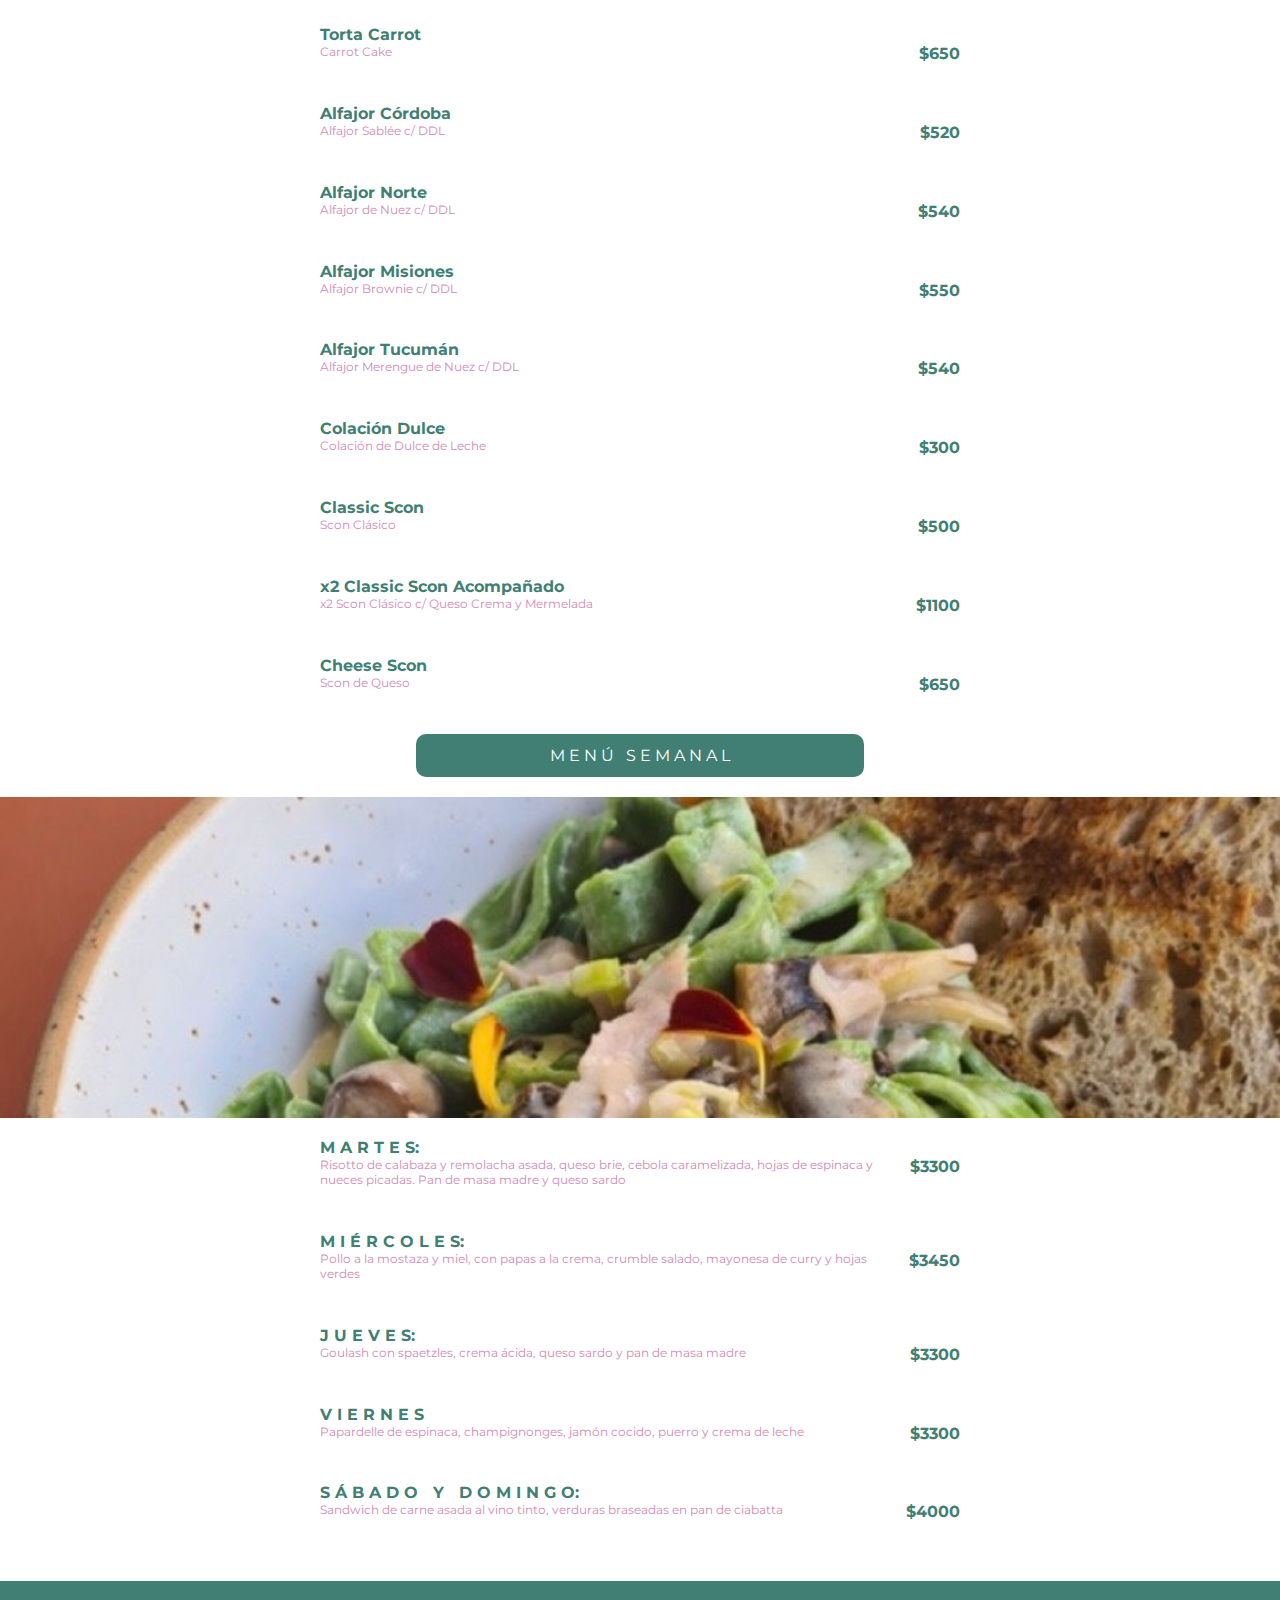
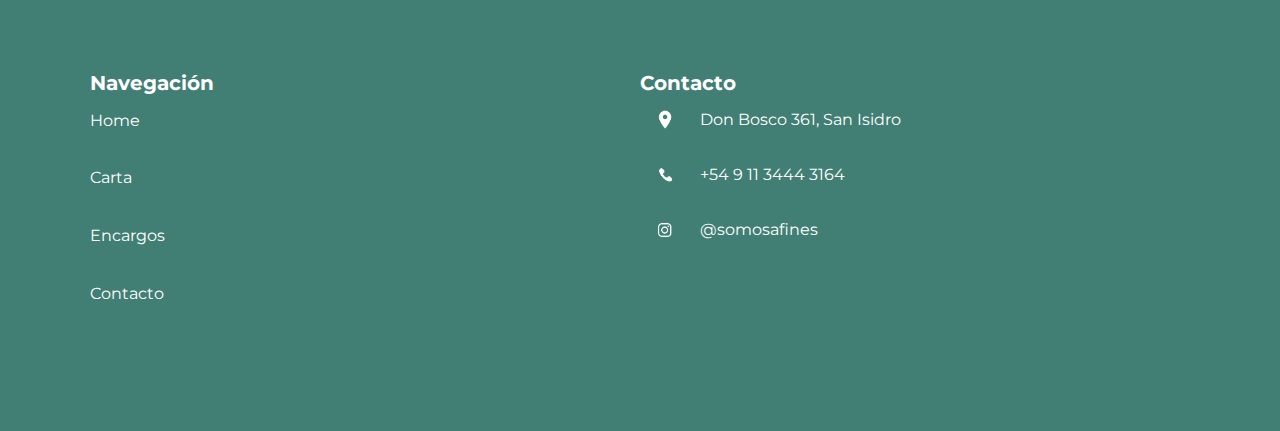
<file: AFINES MENU 2.html>
<!doctype html>
<html>


<head>
	<meta charset="utf-8">
	<title>MENU 2</title>
	<link rel="stylesheet" href="AFINES ESTILOS.css">
  	<link rel="preconnect" href="https://fonts.gstatic.com">
	<link href="https://fonts.googleapis.com/css2?family=Montserrat&display=swap" rel="stylesheet"
</head>



<body>
	
	<header>
		<nav>
			<div class="fotologo"> 
				<p href="index.html"> <img src=".\Images\Afines Logotipo.png" alt="Afines Logotipo" style="width:300px; height:300px margin-bottom:10px">
				</p>
				<div id="mySidebar" class="sidebar">
  <a href="javascript:void(0)" class="closebtn" onclick="closeNav()">×</a>
  <a href="index.html">HOME</a>
  <a href="AFINES MENU 2.html">CARTA</a>
  <a href="AFINES ENCARGOS.html">ENCARGOS</a>
  <a href="AFINES CONTACTO.html">CONTACTO</a>
</div>
				<h0> Tenemos mucho en común,</h0>
				<div>	<h0> somos A F I N E S.</h0></div>
<div id="main">
  <button class="openbtn" onclick="openNav()">☰ </button>
  <h2>Collapsed Sidebar</h2>
</div>

			
   			<div class="MenuSuperior">
			  <a href="index.html">HOME</a>
			  <a href="AFINES MENU 2.html">CARTA</a>
			  <a href="AFINES ENCARGOS.html">ENCARGOS</a>
			  <a href="AFINES CONTACTO.html">CONTACTO</a>
				<div id="mySidebar" class="sidebar">
			</div>
    		</div>
		</nav>
	</header>

    <h1> CONOCÉ NUESTRA CARTA DIGITAL </h1>

	<div class="caja">
		<p>C A F E T E R Í A</p>
	</div>
	
	<img src=".\Images\CAFETERIA.jpg" alt="Imagen" class="imagencafeteria">
	
  <div class="menuu">
    <ul>
      <li>
        
        <div class="food-price">$520</div>
        <div class="food-name">Espresso</div>
      </li>
      <li>
        
        <div class="food-price">$680</div>
       <div class="food-name">Americano</div>
      </li>
   
		   <li>
        
        <div class="food-price">$890</div>
        <div class="food-name">Capuccino Italiano</div>
      </li>
      <li>
        
        <div class="food-price">$750</div>
       <div class="food-name">Iced Coffee</div>
      </li>
		
		     <li>
        
        <div class="food-price">$990</div>
        <div class="food-name">Flat White</div>
      </li>
      <li>
        
        <div class="food-price">$620</div>
       <div class="food-name">Chocolate Caliente</div>
      </li>
		  <li>
        
        <div class="food-price">$550</div>
       <div class="food-name">Chocolate Caliente</div>
      </li>
    </ul>
  </div>

	<div class="caja">
		<p>B E B I D A S &nbsp Y &nbsp J U G O S</p>
	</div>
	
	<img src=".\Images\BEBIDAS Y JUGOS.jpg" alt="Imagen" class="imagencafeteria">
	
  <div class="menuu">
    <ul>
      <li>
        
        <div class="food-price">$520</div>
        <div class="food-name">Agua sin Gas</div>
      </li>
      <li>
        
        <div class="food-price">$520</div>
       <div class="food-name">Agua con Gas</div>
      </li>
   
		   <li>
        
        <div class="food-price">$600</div>
        <div class="food-name">Gaseosas</div>
      </li>
      <li>
        
        <div class="food-price">$1000</div>
       <div class="food-name">Limonada de 1 lt</div>
      </li>
		
		     <li>
        
        <div class="food-price">$1100</div>
        <div class="food-name">FLimonada Hibiscus en Jarra de 1lts</div>
      </li>
      <li>
        
        <div class="food-price">$980</div>
       <div class="food-name">Exprimido de Naranja</div>
      </li>
		  <li>
        
        <div class="food-price">$880</div>
       <div class="food-name">Licuado de Banana</div>
      </li>
		  <li>
        
        <div class="food-price">$900</div>
       <div class="food-name">Smoothie de Frutilla y Naranja</div>
      </li>
		
    </ul>
  </div>
	
	<div class="caja">
		<p>T O D O &nbsp E L &nbsp D Í A</p>
	</div>
	
	<img src=".\Images\TODO EL DIA.jpg" alt="Imagen" class="imagencafeteria">

  <div class="menuu">
    <ul>
      <li>
        <div class="food-name">Tostadas Afinidad</div>
        <div class="food-price">$1000
		  </div>
        <div class="food-description">Tostadas con Queso Crema y Mermelada Casera</div>
      </li>
      <li>
        <div class="food-name">Tostadas Amanecer</div>
        <div class="food-price">$1700</div>
        <div class="food-description">Tostadas con Huevo Revuelto y Panceta</div>
      </li>
      <li>
        <div class="food-name">Medialuna Sonreír</div>
        <div class="food-price">$700</div>
        <div class="food-description">Medialuna de J&Q</div>
      </li>
      <li>
        <div class="food-name">Medialuna Reír</div>
        <div class="food-price">$900</div>
        <div class="food-description">Medialuna de Crudo y Brie</div>
      </li>
		   <li>
        <div class="food-name">Croissant Sonreír</div>
        <div class="food-price">$1000</div>
        <div class="food-description">Croissant de J&Q</div>
      </li>
      <li>
        <div class="food-name">Croissant Reír</div>
        <div class="food-price">$1500</div>
        <div class="food-description">Croissant de Crudo y Brie</div>
      </li>
      <li>
        <div class="food-name">Pancake Spring</div>
        <div class="food-price">$1650</div>
        <div class="food-description">Pancake con Frutas de Estación,Yogur Natural y Miel</div>
      </li>
		  <li>
        <div class="food-name">Avo Toast</div>
        <div class="food-price">$1700</div>
        <div class="food-description">Avocado Toast con Queso Crema y Huevo Soft</div>
      </li>
		   <li>
        <div class="food-name">Brusqueta Autumn</div>
        <div class="food-price">$1000</div>
        <div class="food-description">Brusqueta de Hongos, Huevos Revueltos, Espinaca y Queso</div>
      </li>
    </ul>
  </div>
	
	<div class="caja">
		<p>P A S T E L E R Í A &nbsp Y &nbsp V I E N N O I S E R I E</p>
	</div>
	
	<img src=".\Images\PASTELERIA Y VIENNOISERIE.jpg" alt="Imagen" class="imagencafeteria">
	
  <div class="menuu">
    <ul>
      <li>
        <div class="food-name">Medialuna Premium</div>
        <div class="food-price">$340</div>
        <div class="food-description">Medialuna</div>
      </li>
      <li>
        <div class="food-name">Croissant Premium</div>
        <div class="food-price">$500</div>
        <div class="food-description">Croissant</div>
      </li>
      <li>
        <div class="food-name">Croissant Choco</div>
        <div class="food-price">$690</div>
        <div class="food-description">Croissant Relleno de Nutella</div>
      </li>
      <li>
        <div class="food-name">Croissant Iguazú</div>
        <div class="food-price">$730</div>
        <div class="food-description">Croissant de Almendras</div>
      </li>
	     <li>
        <div class="food-name">Brownie Pecan</div>
        <div class="food-price">$700</div>
        <div class="food-description">Brownie con Nuez</div>
      </li>
      <li>
        <div class="food-name">Crumble</div>
        <div class="food-price">$700</div>
        <div class="food-description">Crumble de Manzanaant</div>
      </li>
      <li>
        <div class="food-name">Budín I</div>
        <div class="food-price">$580</div>
        <div class="food-description">Porción de Budín de Banana y Nuez</div>
      </li>
      <li>
        <div class="food-name">Budín II</div>
        <div class="food-price">$580</div>
        <div class="food-description">Porción de Budín de Limón y Amapola</div>
      </li>
          <li>
        <div class="food-name">Budín III</div>
        <div class="food-price">$650</div>
        <div class="food-description">Porción de Budín Marmolado c/ Ganache de Chocolate</div>
      </li>
      <li>
        <div class="food-name">Torta Carrot</div>
        <div class="food-price">$650</div>
        <div class="food-description">Carrot Cake</div>
      </li>
      <li>
        <div class="food-name">Alfajor Córdoba</div>
        <div class="food-price">$520</div>
        <div class="food-description">Alfajor Sablée c/ DDL</div>
      </li>
      <li>
        <div class="food-name">Alfajor Norte</div>
        <div class="food-price">$540</div>
        <div class="food-description">Alfajor de Nuez c/ DDL</div>
		</li>
	  <li>
        <div class="food-name">Alfajor Misiones</div>
        <div class="food-price">$550</div>
        <div class="food-description">Alfajor Brownie c/ DDL</div>
      </li>
      <li>
        <div class="food-name">Alfajor Tucumán</div>
        <div class="food-price">$540</div>
        <div class="food-description">Alfajor Merengue de Nuez c/ DDL</div>
		</li>
		   <li>
        <div class="food-name">Colación Dulce</div>
        <div class="food-price">$300</div>
        <div class="food-description">Colación de Dulce de Leche</div>
		</li>
	  <li>
        <div class="food-name">Classic Scon</div>
        <div class="food-price">$500</div>
        <div class="food-description">Scon Clásico</div>
      </li>
      <li>
        <div class="food-name">x2 Classic Scon Acompañado</div>
        <div class="food-price">$1100</div>
        <div class="food-description">x2 Scon Clásico c/ Queso Crema y Mermelada</div>
		</li>
	  <li>
        <div class="food-name">Cheese Scon</Q></div>
        <div class="food-price">$650</div>
        <div class="food-description">Scon de Queso</div>
	  </li>
    </ul>
  </div>
	
		<div class="caja">
		<p>M E N Ú &nbsp S E M A N A L</p>
	</div>
	
	<img src=".\Images\MENU SEMANAL.jpg" alt="Imagen" class="imagencafeteria">
	
  <div class="menuu">
    <ul>
      <li>
        <div class="food-name">M A R T E S:</div>
        <div class="food-price">$3300</div>
        <div class="food-description">Risotto de calabaza y remolacha asada, queso brie, cebola caramelizada, hojas de espinaca y nueces picadas. Pan de masa madre y queso sardo</div>
      </li>
      <li>
        <div class="food-name">M I É R C O L E S:</div>
        <div class="food-price">$3450</div>
        <div class="food-description">Pollo a la mostaza y miel, con papas a la crema, crumble salado, mayonesa de curry y hojas verdes</div>
      </li>
      <li>
        <div class="food-name">J U E V E S:</div>
        <div class="food-price">$3300</div>
        <div class="food-description">Goulash con spaetzles, crema ácida, queso sardo y pan de masa madre</div>
      </li>
      <li>
        <div class="food-name">V I E R N E S</div>
        <div class="food-price">$3300</div>
        <div class="food-description">Papardelle de espinaca, champignonges, jamón cocido, puerro y crema de leche</div>
      </li>
		   <li>
        <div class="food-name">S Á B A D O &nbsp Y &nbsp D O M I N G O:</div>
        <div class="food-price">$4000</div>
        <div class="food-description">Sandwich de carne asada al vino tinto, verduras braseadas en pan de ciabatta</div>
      </li>
  
    </ul>
  </div>
	
	
<footer>
  <div class="footer-column">
    <h7>Navegación</h7>
    <ul>
      <li><a href="index.html">Home</a></li>
      <li><a href="AFINES MENU 2.html">Carta</a></li>
      <li><a href="AFINES ENCARGOS.html">Encargos</a></li>
      <li><a href="AFINES CONTACTO.html">Contacto</a></li>
    </ul>
  </div>
  <div class="footer-column">
    <h7>Contacto</h7>
    <div class="contact-info">
      <div class="contact-item">
        <img src=".\Images\Location Logotipo Transparente.png" alt="Ubicación">
        <p>Don Bosco 361, San Isidro</p>
      </div>
      <div class="contact-item">
        <img src=".\Images\Telefono Logotipo Transparente.png" alt="Teléfono">
        <p>+54 9 11 3444 3164</p>
      </div>
      <div class="contact-item">
		  <a href="https://www.instagram.com/somosafines">
        <img src=".\Images\Instagram Logotipo Transparente.png" alt="Instagram">
		  </a>
		  <a href="https://www.instagram.com/somosafines">
        <p>@somosafines</p>
		  </a>
      </div>
    </div>
  </div>

</footer>

	
	<script>
		
		let slideIndex = 1;
		showSlides(slideIndex);

		function plusSlides(n) {
  		showSlides(slideIndex += n);
		}

		function currentSlide(n) {
  		showSlides(slideIndex = n);
		}

		function showSlides(n) {
	  let i;
	  let slides = document.getElementsByClassName("mySlides");
	  let dots = document.getElementsByClassName("dot");
	  if (n > slides.length) {slideIndex = 1}    
	  if (n < 1) {slideIndex = slides.length}
	  for (i = 0; i < slides.length; i++) {
		slides[i].style.display = "none";  
	  }
	  for (i = 0; i < dots.length; i++) {
		dots[i].className = dots[i].className.replace(" active", "");
	  }
	  slides[slideIndex-1].style.display = "block";  
	  dots[slideIndex-1].className += " active";
		}
	

function openNav() {
  document.getElementById("mySidebar").style.width = "250px";
  document.getElementById("main").style.marginLeft = "250px";
}

function closeNav() {
  document.getElementById("mySidebar").style.width = "0";
  document.getElementById("main").style.marginLeft= "0";
}
		
	</script>
	

</body>
</html>
</file>
<file: AFINES ESTILOS.css>
@charset "UTF-8";
/* CSS Document */

body {font-family: Verdana, sans-serif; 
margin:0}



h0 {
    font-family: "Montserrat", sans-serif;
	color: white; 
	text-align: center; 
	font-size: 26px;	
	margin: 5px;
  padding-bottom: 15px;
}

h1 { 
    font-family: "Montserrat", sans-serif;
     font-weight: 600;
	color: #417F74; 
	text-align: center; 
	font-size: 30px;
	padding-top: 5%;
	margin-top: 4%;
	padding-bottom: 5%;
}

h2  { 
    font-family: "Montserrat", sans-serif;
	color: #417F74; 
	text-align: center; 
	font-size: 16px; 
	margin-bottom:5%
}

h3 { 
    font-family: "Montserrat", sans-serif;
	color: white; 
	text-align: center;
	font-size: 14px;
	margin-bottom: 5%;
}

h4 { 
    font-family: "Montserrat", sans-serif;
	color: white; 
	text-align: left; 
	font-size: 18px;
}

h6  { 
    font-family: "Montserrat", sans-serif;
	color: #417F74; 
	text-align: center; 
	font-size: 22px;
	padding-top: 4%; 
	margin:5%
}

h7 { 
    font-family: "Montserrat", sans-serif;
	color: white; 
	text-align: ;
	font-size: 20px;
	font-weight: bold;
	margin-bottom: 5%;
}

h8 {
    margin: 0;
    font-family: "Montserrat", sans-serif;
}

.MenuSuperior1{
	margin-bottom: 8%
}

header 
{ 
	display: flex;
	margin-bottom: 6%
}

nav 
{ 
	width: 100%; 
	background-color:#417F74; 
	text-align: center; 
	padding: 3%;
}

nav .fotologo 
{ 
	background-color: transparent;
	margin-bottom: 0
}

.fotologo{
	margin-bottom: 10px;
	
}

nav .fotologo h3 {
	padding-bottom: 5px;
	margin-bottom: 5px; /* Adjust the margin as needed */
}


.logo-container {margin-bottom:0px;}

.MenuSuperior { 
	width: 100%;
	margin-top: 0;
}

section div a:hover {

}

.MenuSuperior a {
	text-align: center; 
    font-family: "Montserrat", sans-serif;
	text-decoration: none; 
	color: #417F74;
	border-radius: 10px;
	background-color: white;
	font-size: 16px; 
	padding: 1%;
	margin: 5% 2% 2%;
}

.MenuSuperior a:hover {
	color:#417F74;
	background-color: #BADF71
}

section div {
	width: 100%;
	text-align: center;
	padding: 5% 0%;
}

section div a {
	text-decoration: none;
    font-family: "Montserrat", sans-serif;
	color: #417F74; 
	text-align: center; 
	font-size: 22px;
}

section div a:hover {
	background-color:#BADF71
}


style

.mySlides {display: none}
img {vertical-align: middle;}

.slideshow-container {
  max-width: 100%;
  max-height: 5%;
  position: relative;
  margin: % !important;
  padding: 0 !important;
}


.prev, .next {
  cursor: pointer;
  position: absolute;
  top: 50%;
  width: auto;
  padding: 16px;
  margin-top: -22px;
  color: white;
  font-weight: bold;
  font-size: 18px;
  transition: 0.6s ease;
  border-radius: 0 3px 3px 0;
  user-select: none;
}

.prev {
  left: 0;
  border-radius: 3px 0 0 3px;
}

.next {
  right: 0;
  border-radius: 3px 0 0 3px;
}

.prev:hover, .next:hover {
  background-color: rgba(0,0,0,0.8);
}

.text {
  color: #f2f2f2;
  font-size: 15px;
  padding: 8px 12px;
  position: absolute;
  bottom: 8px;
  width: 100%;
  text-align: center;
}

.numbertext {
  color: #f2f2f2;
  font-size: 12px;
  padding: 8px 12px;
  top: 0;
}

.dot {
  cursor: pointer;
  height: 15px;
  width: 15px;
  margin: 0 2px;
  background-color: #bbb;
  border-radius: 50%;
  display: inline-block;
  transition: background-color 0.6s ease;
}

.active, .dot:hover {
  background-color: #717171;
}

.fade {
  animation-name: fade;
  animation-duration: 1.5s;
}

@keyframes fade {
  from {opacity: .4} 
  to {opacity: 1}
}

@media only screen and (max-width: 300px) {
  .prev, .next,.text {font-size: 11px}
}

section img { 
	width: 100%;
}

.sidebar {
  height: 100%;
  width: 0;
  position: fixed;
  z-index: 1;
  top: 0;
  left: 0;
  background-color: #BADF71;
  overflow-x: hidden;
  transition: 0.5s;
  padding-top: 60px;
}


.sidebar a {
  padding: 8px 8px 8px 32px;
  text-decoration: none;
  font-size: 25px;
  color: white;
  display: block;
  transition: 0.3s;
}

.sidebar a:hover {
  color: #417F74;
}

.sidebar .closebtn {
  position: absolute;
  top: 0;
  right: 25px;
  font-size: 36px;
  margin-left: 50px;
}

.openbtn {
  font-size: 28px;
  position: absolute;
  top:0;
  left:0;
  cursor: pointer;
  background-color: #417F74;
  color: white;
  padding: 10px 15px;
  border: none;
  display: none;
}

.openbtn:hover {
  background-color: #417F74;
  color:#D18AB5;
}


#main {
  transition: margin-left .5s;
}

@media screen and (max-width: 760px) {
	.MenuSuperior {
	display: none;
	}
	.openbtn {
		display: block;
	}
}



	.secundario div{
		flex: 100%;
		width: 100%;
}

.nuestromenusemanal{
    font-family: "Montserrat", sans-serif;
	position: flex;
	color:  #417F74; 
	text-align:center ;
	font-size: 20px;
	font-weight: bold;
	margin-bottom:0 ;
	text-decoration: none;
	margin: 5%;
}

form label {
    display: block;
    margin-bottom: 10px;
    font-family: "Montserrat", sans-serif;
  color: #333;
	
}

form input[type="text"],
form input[type="email"],
form textarea {
    width: 100%;
    padding: 10px;
    margin-bottom: 10px;
    border: 1px solid #ccc;
    border-radius: 7px;
	
}

form input[type="submit"] {
    display: block;
    width: 100%;
    padding: 10px;
    background-color: #417F74;
    color: white;
    border: none;
    border-radius: 4px;
    cursor: pointer;
	font-size: 15px
}

form input[type="submit"]:hover {
    background-color: #417F74;
}

div.gallery {
  border: 1px solid #ccc;
  margin: 5;
  background-color: #f0f0f0;
}

div.gallery:hover {
  border: 2px solid #D18AB5;
  background-color: #D18AB5;
}

div.gallery img {
  width: 100%;
  height: auto;
	aspect-ratio: 4/4;
	object-fit:contain;
}

div.desc {
  padding: 15px;
  font-size: 15px;
  font-weight:bold;
  text-align: center;
    font-family: "Montserrat", sans-serif;
  color: #417F74;
}

* {
  box-sizing: border-box;
}

.responsive {
  padding: 0 6px;
  float: left;
  width: 24.99999%;
}

@media only screen and (max-width: 700px) {
  .responsive {
    width: 49.99999%;
    margin: 6px 0;
  }
}

@media only screen and (max-width: 500px) {
  .responsive {
    width: 100%;
  }
}

.clearfix:after {
  content: "";
  display: table;
  clear: both;
}







footer {
  background-color: #417F74;
  padding: 7%;
  display: flex;
    font-family: "Montserrat", sans-serif;
  color:white; 
  justify-content: space-between;
  margin-top: 5%
  
}
footer a:hover {
	color:#D18AB5;
}
.footer-column {
  width: 50%;
}

.footer-column h7 {
  margin-bottom: 10px;
}

ul {
  list-style-type: none;
  padding: 0;
}

ul li {
  margin-bottom: 7%;
}

ul li a {
  text-decoration: none;
  color: white;
}
.container-contacto {
    max-width: 600px;
    width: 50%;
    margin: auto;
    margin-top: 4%;
    margin-bottom: 4%;
    padding: 15px;
    background-color: #f0f0f0;
	border-radius: 20px;
}

.contact-info {
  display: flex;
  flex-direction: column;
}

.contact-item {
  display: flex;
  align-items: center;
  margin-bottom: 5px;
  
}

.contact-item img {
  width: 50px; /* Aumentamos el ancho de los iconos a 30px */
  height: 50px; /* Aumentamos la altura de los iconos a 30px */
  margin-right: 5px;
  object-fit: contain;
}

.contact-item p {
  margin: 0;
  margin-left: 5px;
  text-decoration: none;
}
.contact-item a {
  text-decoration: none;
  color: inherit;
}


.menuu {
  width: 50%;
  margin: 0 auto;
  font-family: Arial, sans-serif;
}

.food-name {
  font-weight: bold;
    font-family: "Montserrat", sans-serif;
  color:  #417F74; 
}

.food-price {
  float: right;
  font-weight: bold;
    font-family: "Montserrat", sans-serif;
  color:  #417F74; 
  margin-left: 5px;
}

.food-description {
  font-size: 12px;
  color: #D18AB5;
  font-family: "Montserrat", sans-serif;
}

ul {
  list-style-type: none;
  padding: 0;
}

li {
  margin-bottom: 20px;
}

.caja {
    font-family: "Montserrat", sans-serif;
	color: white; 
	text-align: center;
	width: 35%;
     margin: 30px auto 20px auto;
    border: 2px solid #417F74;
    border-radius: 10px;
    padding: 10px;
    background-color: #417F74;
}

.caja p {
    margin: 0;
    font-family: "Montserrat", sans-serif;
}

.caja-menusemanal {
    font-family: "Montserrat", sans-serif;
	font-size: 22px;
	color: white;
	text-align: center;
	width: 35%;
     margin: 30px auto 20px auto;
    border: 2px solid #417F74;
    border-radius: 10px;
    padding: 10px;
    background-color:

}
.caja-menusemanal:hover{
background-color:#BADF71
}

.imagencafeteria {
  margin-bottom: 20px;
	 display: block;
    width: 100%;
}

input[type="submit"]:hover {
  background-color: #BADF71 !important;
  color: #417F74;
}

iframe {
  width: 100%;
  border: none;
}

.Contactoformato {
    font-family: "Montserrat", sans-serif;
	color: white;
	text-align: center;
	font-size: 26;
	width: 50%;
     margin: 40px auto 20px auto;
    border: 2px solid #417F74;
    border-radius: 10px;
    padding: 10px;
    background-color:#417F74;
}

.Contactoformato p {
    margin: 0;
}

.contact-item a:hover{
   color: #D18AB5
}
</file>
